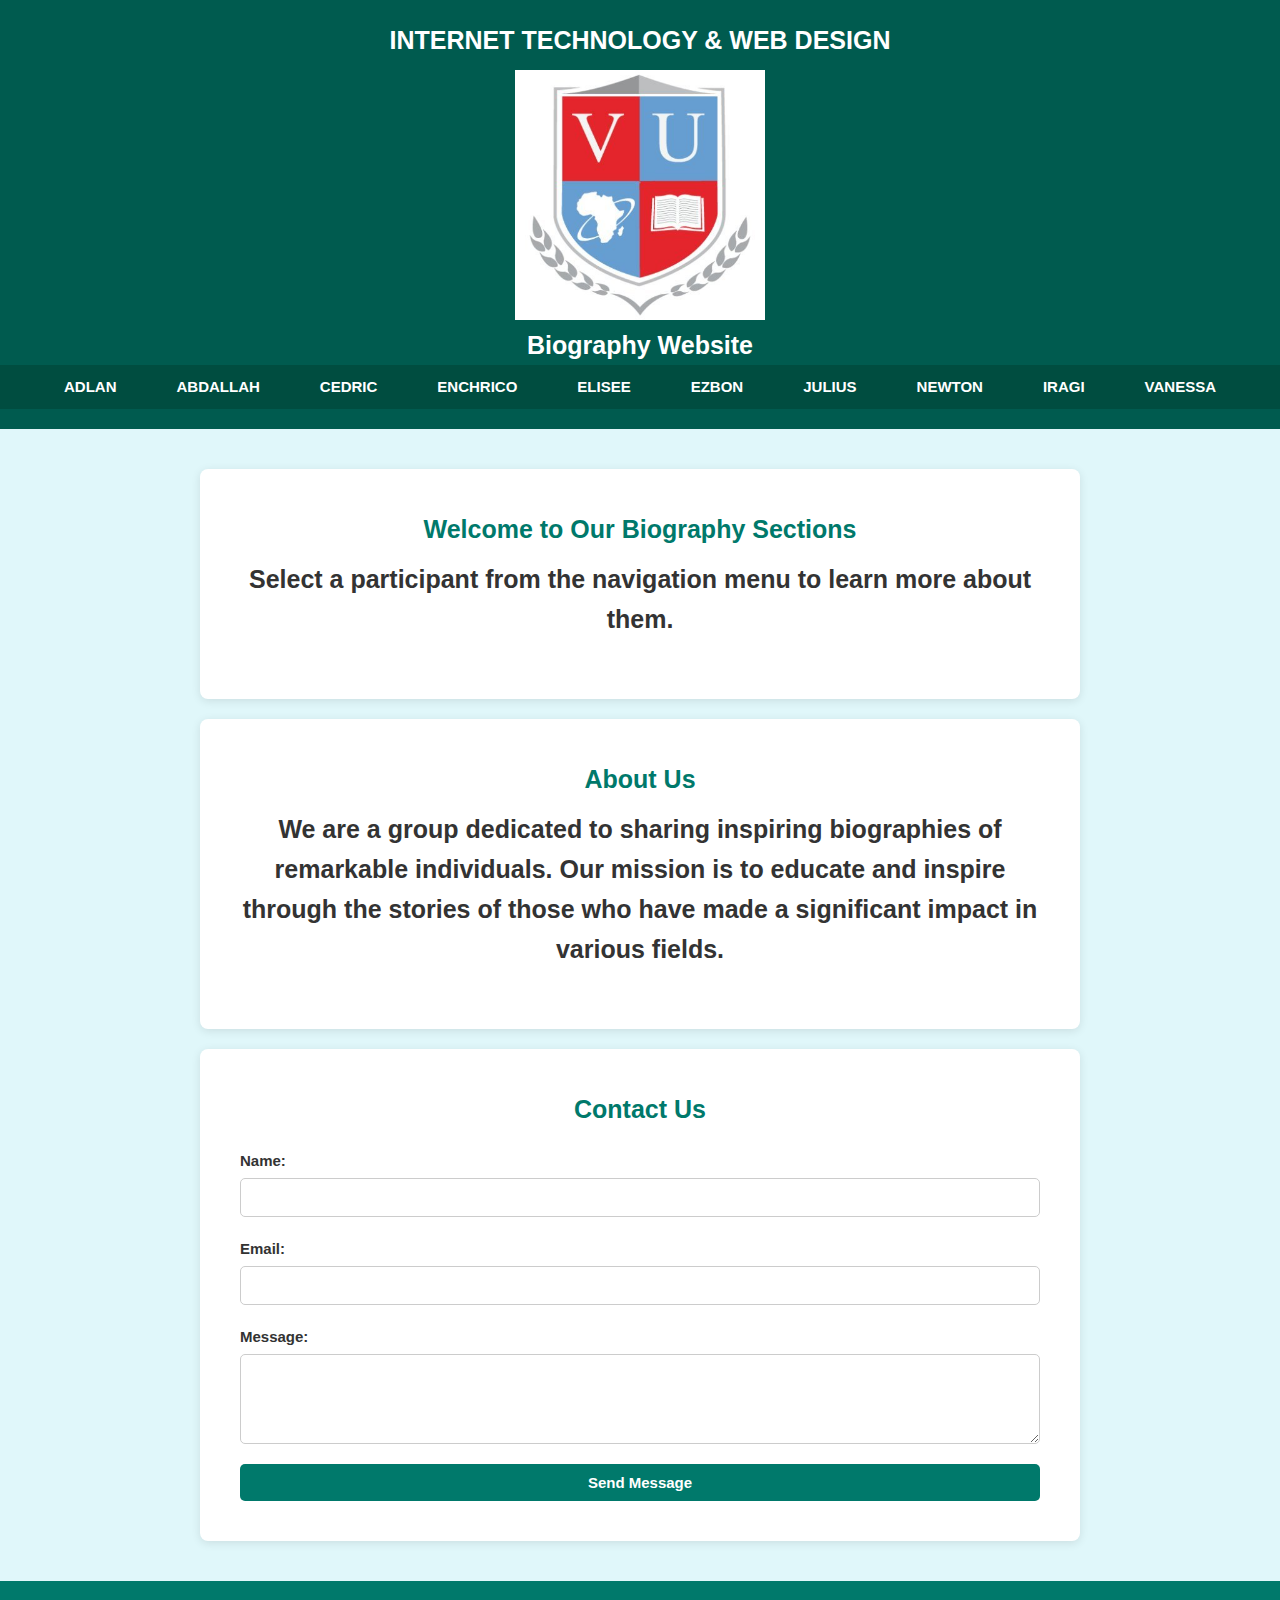
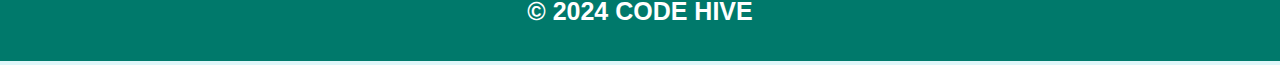
<file: index.html>
<!DOCTYPE html>
<html lang="en">
<head>
    <meta charset="UTF-8">
    <meta name="viewport" content="width=device-width, initial-scale=1.0">
    <title>Group Project</title>
    <link rel="stylesheet" href="styles/style.css">
    <link rel="stylesheet" href="styles/mobile-version.css">
</head>
<body>

    <!--Burger menu start-->
    <nav class="burger-menu js-burger-menu">
        <ul>
            <li><a href="Adlan.html">ADLAN</a></li>
            <li><a href="Abdallah.html">ABDALLAH</a></li>
            <li><a href="Cedric.html">CEDRIC</a></li>
            <li><a href="Enricho.html">ENCHRICO</a></li>
            <li><a href="Elise.html">ELISEE</a></li>
            <li><a href="Ezbon.html">EZBON</a></li>
            <li><a href="julius.html">JULIUS</a></li>
            <li><a href="Newton.html">NEWTON</a></li>
            <li><a href="iragi.html">IRAGI</a></li>
            <li><a href="Vanessa.html">VANESSA</a></li>
        </ul>
    </nav>
    <!--Burger menu stop-->

    
    <header>
        <!-- Start of header section mobile version-->
        <div class="mobile-header-container">
            <div class="left-section">
                <img src="images/VU-logo.jpg" alt="Logo" class="logo">
            </div>

            <div class="middle-section">
                <h3 class="website-name">Biography Website</h3>
            </div>
        
            <div class="burger-container js-burger-container"></div>
        </div>
         <!--End of header section mobile version-->
        



        <div class="header-content">
            <h2 class="site-title">INTERNET TECHNOLOGY & WEB DESIGN</h2>
            <img src="images/VU-logo.jpg" alt="Logo" class="logo">
            <h3 class="website-name">Biography Website</h3>
        </div>
        <nav>
            <ul class="nav-list">
                <li><a href="Adlan.html">ADLAN</a></li>
                <li><a href="Abdallah.html">ABDALLAH</a></li>
                <li><a href="Cedric.html">CEDRIC</a></li>
                <li><a href="Enricho.html">ENCHRICO</a></li>
                <li><a href="Elise.html">ELISEE</a></li>
                <li><a href="Ezbon.html">EZBON</a></li>
                <li><a href="julius.html">JULIUS</a></li>
                <li><a href="Newton.html">NEWTON</a></li>
                <li><a href="iragi.html">IRAGI</a></li>
                <li><a href="Vanessa.html">VANESSA</a></li>
            </ul>
        </nav>
    </header>
    
    <main>
        <section class="welcome-section">
            <div class="container">
                <h2 class="site-title"> Welcome to Our Biography Sections</h2>
                <p class="bio-words">Select a participant from the navigation menu 
                    to learn more about them.</p>
            </div>
        </section>
    
        <section class="about-us-section">
            <div class="container">
                <h2 class="section-title">About Us</h2>
                <p class="bio-words">We are a group dedicated to sharing inspiring biographies of remarkable individuals.
                     Our mission is to educate and inspire through the stories of those who have made a significant impact in various fields.</p>
                </section>

                <section class="contact-us-section">
                    <div class="container">
                        <h2 class="section-title">Contact Us</h2>
                <form action="your_form_processing_script.php" method="post">
                    <label for="name">Name:</label>
                    <input type="text" id="name" name="name" required>
                    
                    <label for="email">Email:</label>
                    <input type="email" id="email" name="email" required>
                    
                    <label for="message">Message:</label>
                    <textarea id="message" name="message" rows="4" required></textarea>
                    
                    <button type="submit">Send Message</button>
                </form>
                    </div>
                </section>
    </main>
    
    <footer>
        <div class="footer-content">
            <p class="bio-words">&copy; 2024 CODE HIVE</p>
        </div>
    </footer>

    <script type="module" src="scripts/burger-button.js"></script>
</body>
</html>
</file>
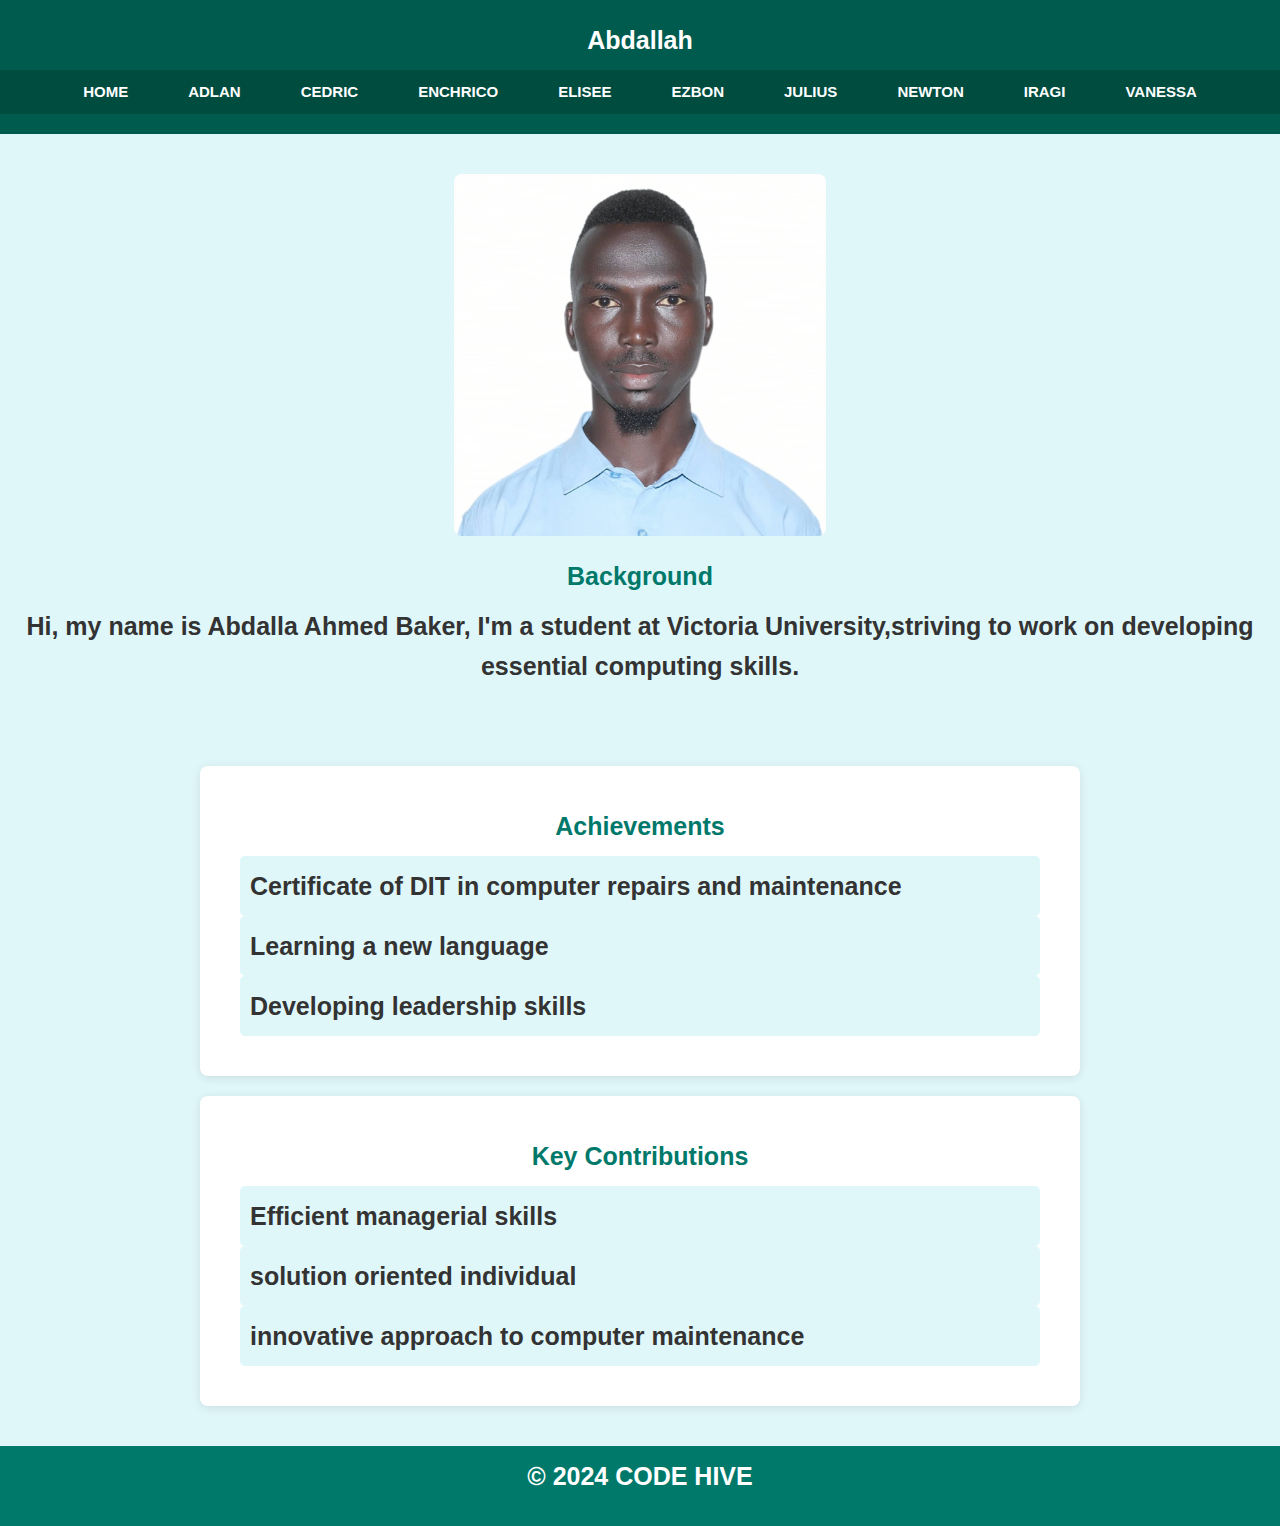
<file: Abdallah.html>
<!DOCTYPE html>
<html lang="en">
<head>
    <meta charset="UTF-8">
    <meta name="viewport" content="width=device-width, initial-scale=1.0">
    <title>Abdallah</title>
    <link rel="stylesheet" href="styles/style.css">
    <link rel="stylesheet" href="styles/mobile-version.css">
</head>
<body>

     <!--Burger menu start-->
     <nav class="burger-menu js-burger-menu">
        <ul>
            <li><a href="index.html">HOME</a></li>
            <li><a href="Adlan.html">ADLAN</a></li>
            <li><a href="Cedric.html">CEDRIC</a></li>
            <li><a href="Enricho.html">ENCHRICO</a></li>
            <li><a href="Elise.html">ELISEE</a></li>
            <li><a href="Ezbon.html">EZBON</a></li>
            <li><a href="julius.html">JULIUS</a></li>
            <li><a href="Newton.html">NEWTON</a></li>
            <li><a href="iragi.html">IRAGI</a></li>
            <li><a href="Vanessa.html">VANESSA</a></li>
        </ul>
    </nav>
    <!--Burger menu stop-->


    <header>
        <!-- Start of header section mobile version-->
        <div class="mobile-header-container">        
            <div class="left-section">
                <img src="images/VU-logo.jpg" alt="Logo" class="logo">
            </div>

            <div class="middle-section">
                <h3 class="website-name">Abdallah</h3>
            </div>
        
            <div class="burger-container js-burger-container"></div>           
        </div>
        <!--End of header section mobile version-->

        <div class="header-content">
            <h2 class="site-title">Abdallah</h2>
        </div>
        <nav>
            <ul class="nav-list">
                <li><a href="index.html">HOME</a></li>
                <li><a href="Adlan.html">ADLAN</a></li>
                <li><a href="Cedric.html">CEDRIC</a></li>
                <li><a href="Enricho.html">ENCHRICO</a></li>
                <li><a href="Elise.html">ELISEE</a></li>
                <li><a href="Ezbon.html">EZBON</a></li>
                <li><a href="julius.html">JULIUS</a></li>
                <li><a href="Newton.html">NEWTON</a></li>
                <li><a href="iragi.html">IRAGI</a></li>
                <li><a href="Vanessa.html">VANESSA</a></li>
            </ul>
        </nav>
        </header>

        <main>
            <section class="profile-section">
                <div class="profile-image">
                    <img src="images/abdallah.jpeg" alt="Abdallah">
                </div>
        
                <div class="profile-info">
                    <h2 class="site-title">Background</h2>
                    <p class="bio-words">Hi, my name is Abdalla Ahmed Baker, 
                        I'm a student at Victoria University,striving to work on developing essential computing skills.
                    </p>
                </div>
            </section>
        </main>

        <main class="main-content">
            <section class="achievements-section">
                <div class="container">
                    <h2 class="site-title">Achievements</h2>
                    <ul class="achievements-list">
                        <li class="achievement-item">Certificate of DIT in computer repairs and maintenance</li>
                        <li class="achievement-item">Learning a new language</li>
                        <li class="achievement-item">Developing leadership skills</li>
                    </ul>
                </div>
            </section>
        
            <section class="key-contributions-section">
                <div class="container">
                    <h2 class="site-title">Key Contributions</h2>
                    <ul class="key-contributions-list">
                        <li class="contribution-item">Efficient managerial skills</li>
                        <li class="contribution-item">solution oriented individual</li>
                        <li class="contribution-item">innovative approach to computer maintenance</li>
                    </ul>
                </div>
            </section>
        </main>

    <footer>
        <div class="footer-content">
            <p class ="bio-words">&copy; 2024 CODE HIVE</p>
        </div>
    </footer>
    <script type="module" src="scripts/burger-button.js"></script>
</body>
</html>
</file>
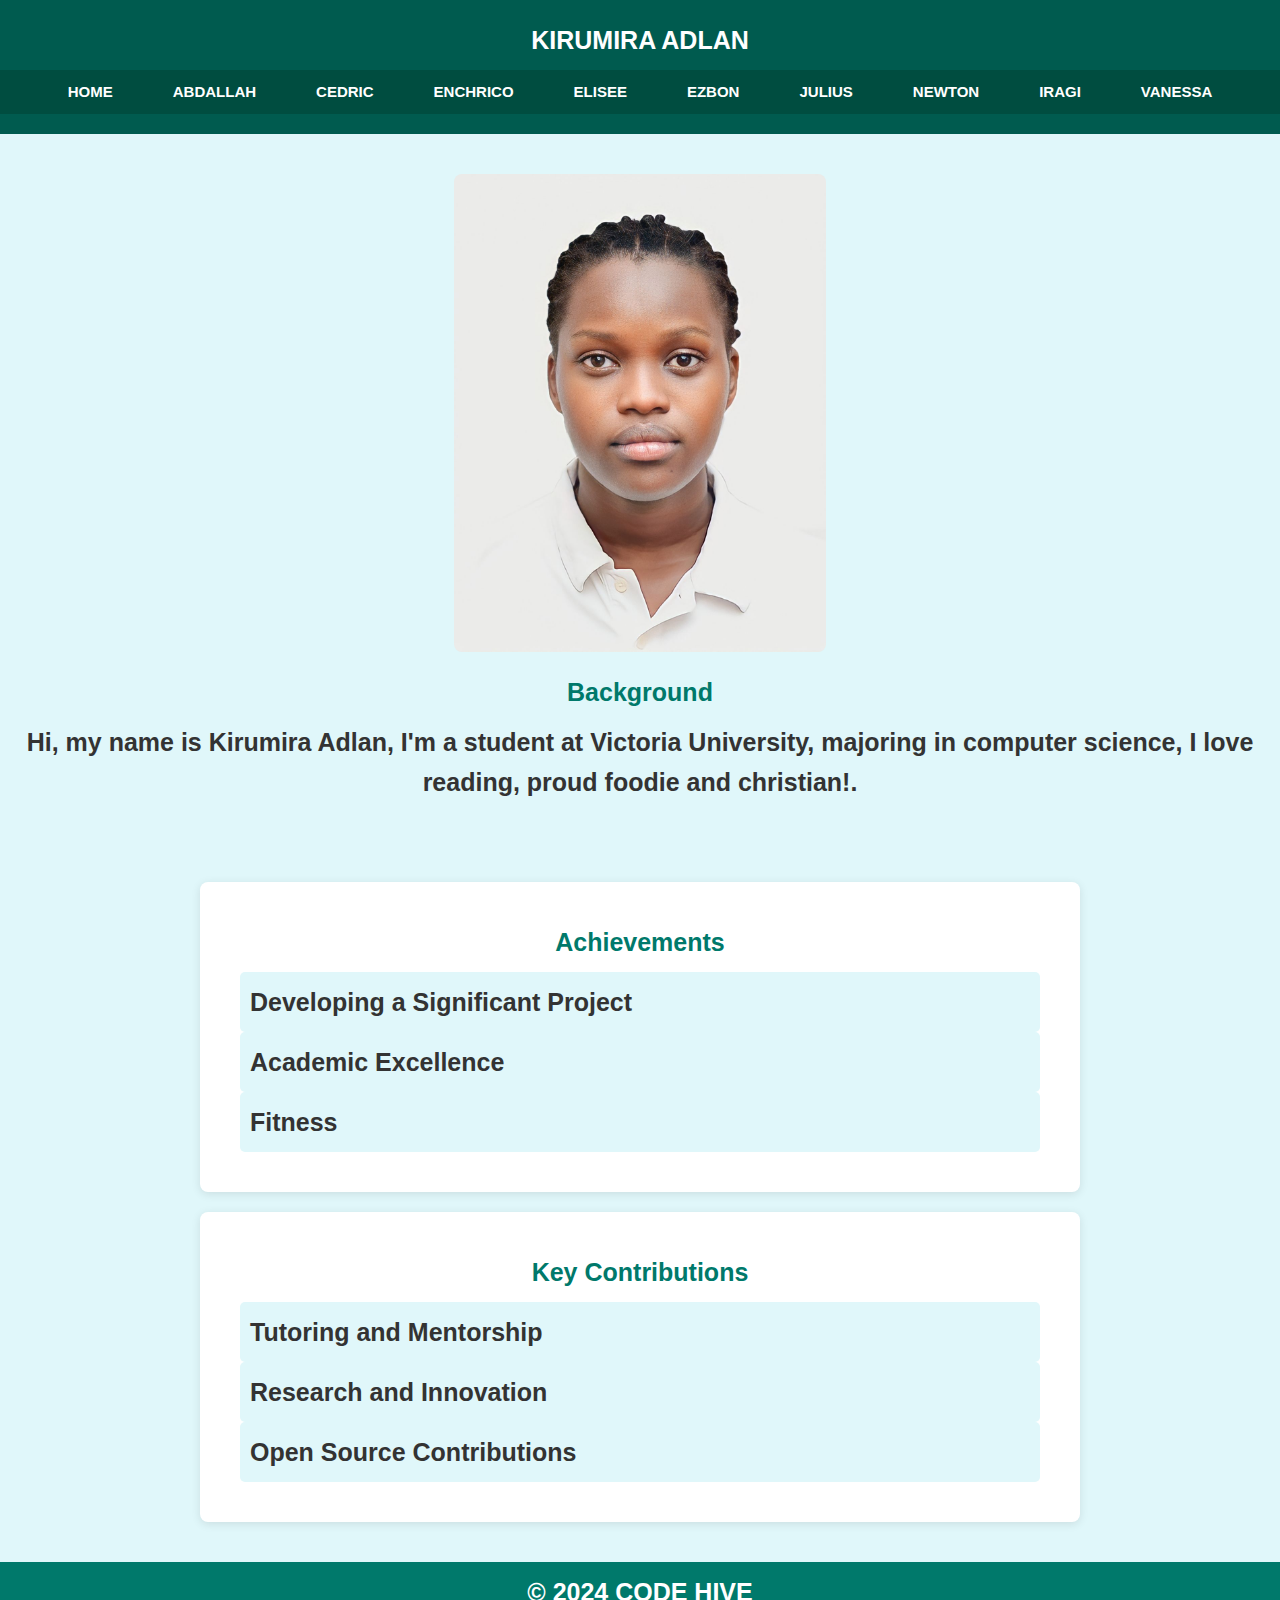
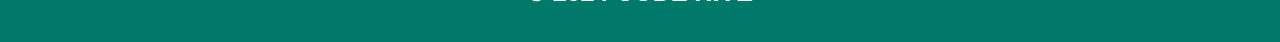
<file: Adlan.html>
<!DOCTYPE html>
<html lang="en">
<head>
    <meta charset="UTF-8">
    <meta name="viewport" content="width=device-width, initial-scale=1.0">
    <title>Adlan</title>
    <link rel="stylesheet" href="styles/style.css">
    <link rel="stylesheet" href="styles/mobile-version.css">
</head>
<body>

    <!--Burger menu start-->
    <nav class="burger-menu js-burger-menu">
        <ul>
            <li><a href="index.html">HOME</a></li>
                <li><a href="Abdallah.html">ABDALLAH</a></li>
                <li><a href="Cedric.html">CEDRIC</a></li>
                <li><a href="Enricho.html">ENCHRICO</a></li>
                <li><a href="Elise.html">ELISEE</a></li>
                <li><a href="Ezbon.html">EZBON</a></li>
                <li><a href="julius.html">JULIUS</a></li>
                <li><a href="Newton.html">NEWTON</a></li>
                <li><a href="iragi.html">IRAGI</a></li>
                <li><a href="Vanessa.html">VANESSA</a></li>
        </ul>
    </nav>
    <!--Burger menu stop-->


    <header>

         <!-- Start of header section mobile version-->
         <div class="mobile-header-container">
            <div class="left-section">
                <img src="images/VU-logo.jpg" alt="Logo" class="logo">
            </div>

            <div class="middle-section">
                <h3 class="website-name">KIRUMIRA ADLAN</h3>
            </div>
        
            <div class="burger-container js-burger-container"></div>
        </div>
         <!--End of header section mobile version-->
        

            <div class="header-content">
                <h2 class="site-title">KIRUMIRA ADLAN</h2>
            </div>
        <nav>
            <ul class="nav-list">
                <li><a href="index.html">HOME</a></li>
                <li><a href="Abdallah.html">ABDALLAH</a></li>
                <li><a href="Cedric.html">CEDRIC</a></li>
                <li><a href="Enricho.html">ENCHRICO</a></li>
                <li><a href="Elise.html">ELISEE</a></li>
                <li><a href="Ezbon.html">EZBON</a></li>
                <li><a href="julius.html">JULIUS</a></li>
                <li><a href="Newton.html">NEWTON</a></li>
                <li><a href="iragi.html">IRAGI</a></li>
                <li><a href="Vanessa.html">VANESSA</a></li>
            </ul>
        </nav>
        </header>

        <main>
            <section class="profile-section">
                <div class="profile-image">
                    <img src="images/me.jpg" alt="Adlan">
                </div>
        
                <div class="profile-info">
                    <h2 class="site-title">Background</h2>
                    <p class="bio-words">Hi, my name is Kirumira Adlan, 
                        I'm a student at Victoria University, majoring in computer science,
                        I love reading, proud foodie and christian!.</p>
                </div>
            </section>
        </main>

        <main class="main-content">
            <section class="achievements-section">
                <div class="container">
                    <h2 class="site-title">Achievements</h2>
                    <ul class="achievements-list">
                        <li class="achievement-item">Developing a Significant Project</li>
                        <li class="achievement-item">Academic Excellence</li>
                        <li class="achievement-item">Fitness</li>
                    </ul>
                </div>
            </section>
        
            <section class="key-contributions-section">
                <div class="container">
                    <h2 class="site-title">Key Contributions</h2>
                    <ul class="key-contributions-list">
                        <li class="contribution-item">Tutoring and Mentorship</li>
                        <li class="contribution-item">Research and Innovation</li>
                        <li class="contribution-item">Open Source Contributions</li>
                    </ul>
                </div>
            </section>
        </main>

    <footer>
        <div class="footer-content">
            <p class ="bio-words">&copy; 2024 CODE HIVE</p>
        </div>
    </footer>
    <script type="module" src="scripts/burger-button.js"></script>
</body>
</html>
</file>
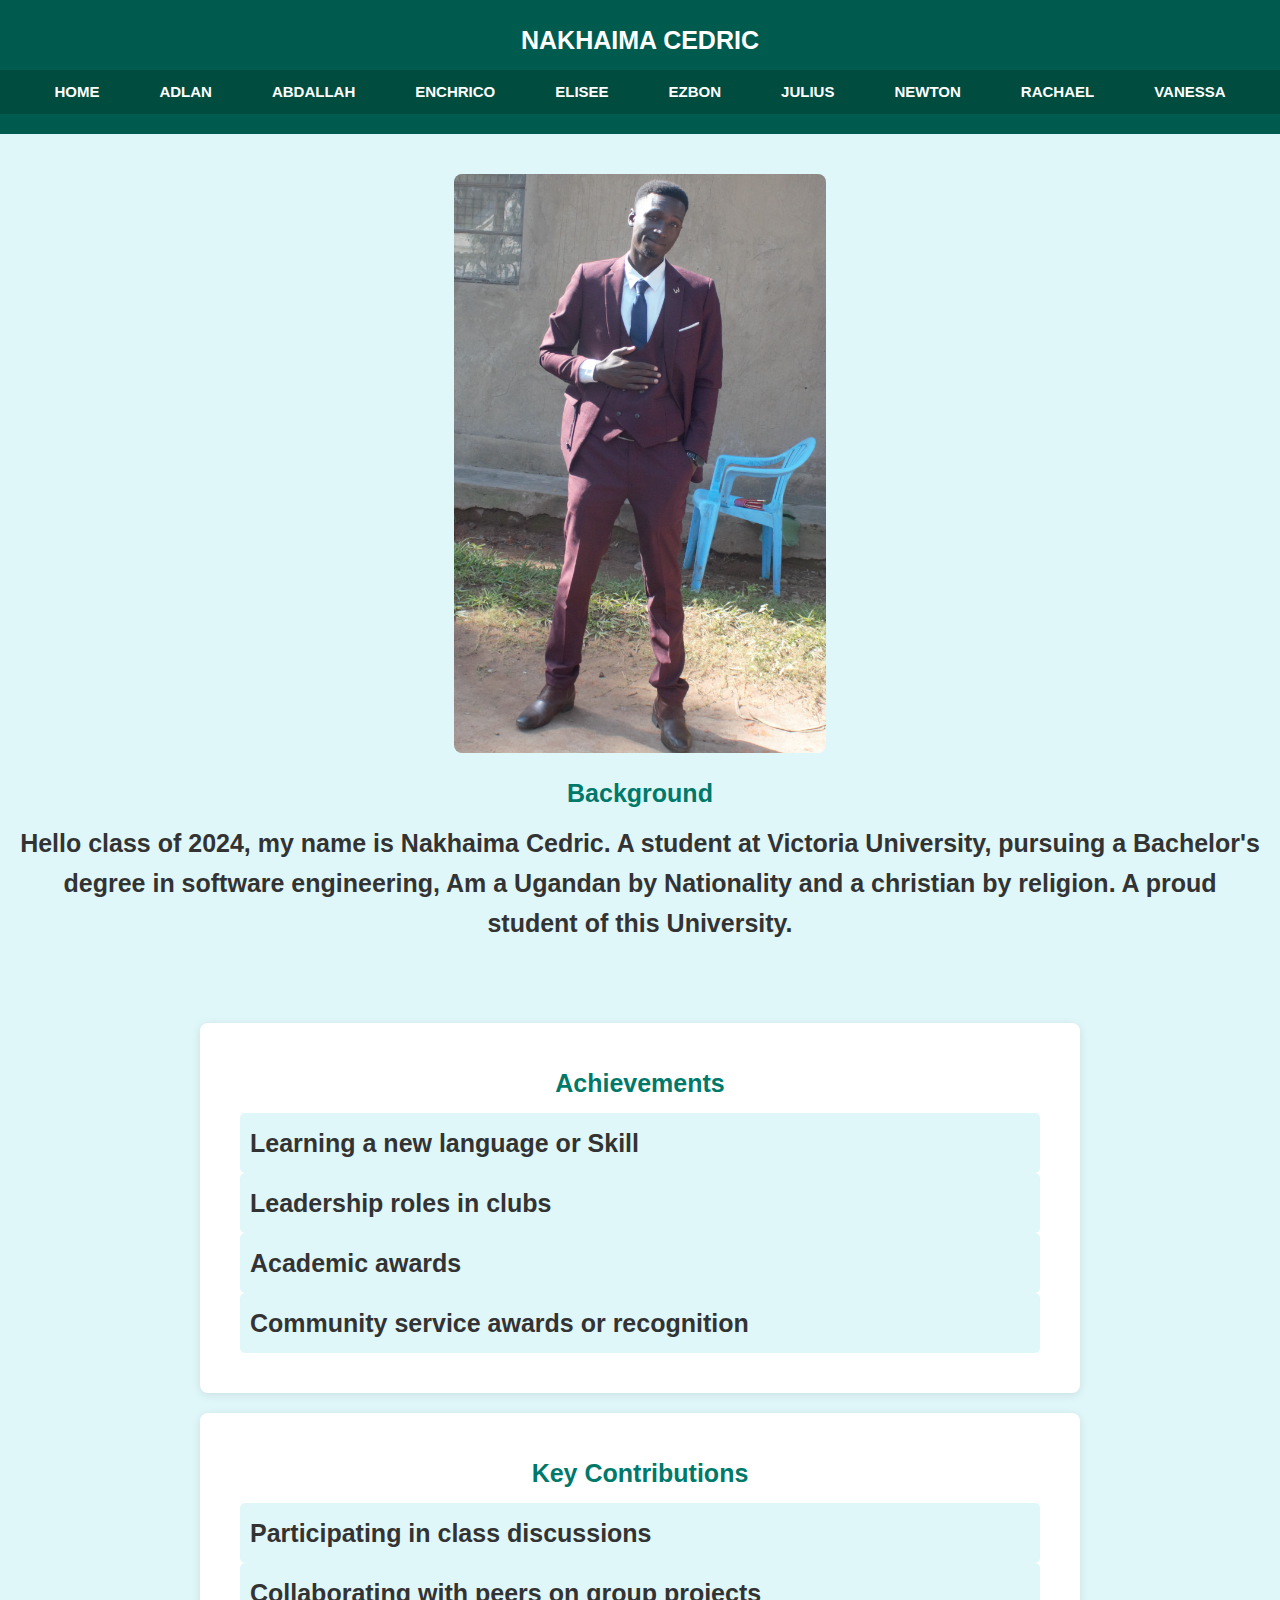
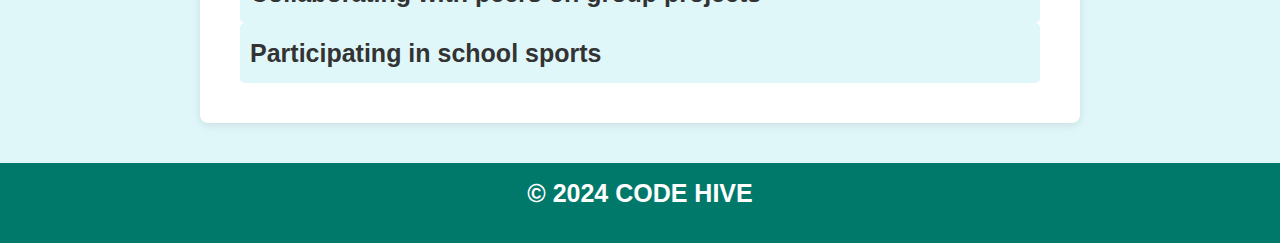
<file: Cedric.html>
<!DOCTYPE html>
<html lang="en">
<head>
    <meta charset="UTF-8">
    <meta name="viewport" content="width=device-width, initial-scale=1.0">
    <title>Cedric</title>
    <link rel="stylesheet" href="styles/style.css">
    <link rel="stylesheet" href="styles/mobile-version.css">
</head>
<body>

     <!--Burger menu start-->
     <nav class="burger-menu js-burger-menu">
        <ul>
            <li><a href="index.html">HOME</a></li>
            <li><a href="Adlan.html">ADLAN</a></li>
            <li><a href="Abdallah.html">ABDALLAH</a></li>
            <li><a href="Enricho.html">ENCHRICO</a></li>
            <li><a href="Elise.html">ELISEE</a></li>
            <li><a href="Ezbon.html">EZBON</a></li>
            <li><a href="julius.html">JULIUS</a></li>
            <li><a href="Newton.html">NEWTON</a></li>
            <li><a href="Rachael.html">RACHAEL</a></li>
            <li><a href="Vanessa.html">VANESSA</a></li>
        </ul>
    </nav>
    <!--Burger menu stop-->


    <header>

         <!-- Start of header section mobile version-->
         <div class="mobile-header-container">
            <div class="left-section">
                <img src="images/VU-logo.jpg" alt="Logo" class="logo">
            </div>

            <div class="middle-section">
                <h3 class="website-name">NAKHAIMA CEDRIC</h3>
            </div>
        
            <div class="burger-container js-burger-container"></div>
        </div>
         <!--End of header section mobile version-->

        <div class="header-content">
            <h2 class="site-title">NAKHAIMA CEDRIC</h2>
        </div>
    <nav>
        <ul class="nav-list">
            <li><a href="index.html">HOME</a></li>
            <li><a href="Adlan.html">ADLAN</a></li>
            <li><a href="Abdallah.html">ABDALLAH</a></li>
            <li><a href="Enricho.html">ENCHRICO</a></li>
            <li><a href="Elise.html">ELISEE</a></li>
            <li><a href="Ezbon.html">EZBON</a></li>
            <li><a href="julius.html">JULIUS</a></li>
            <li><a href="Newton.html">NEWTON</a></li>
            <li><a href="Rachael.html">RACHAEL</a></li>
            <li><a href="Vanessa.html">VANESSA</a></li>
        </ul>
    </nav>
    </header>

    <main>
        <section class="profile-section">
            <div class="profile-image">
                <img src="images/cedric.jpg" alt="Cedric">
            </div>
    
            <div class="profile-info">
                <h2 class="site-title">Background</h2>
                <p class="bio-words">Hello class of 2024, my name is Nakhaima Cedric.
                    A student at Victoria University, pursuing a Bachelor's degree in software engineering, Am a Ugandan by Nationality and a christian by religion.
                    A proud student of this University.</p>
            </div>
        </section>
    </main>

    <main class="main-content">
        <section class="achievements-section">
            <div class="container">
                <h2 class="site-title">Achievements</h2>
                <ul class="achievements-list">
                    <li class="achievement-item">Learning a new language or Skill</li>
                    <li class="achievement-item">Leadership roles in clubs</li>
                    <li class="achievement-item">Academic awards</li>
                    <li class="achievement-item">Community service awards or recognition</li>
                </ul>
            </div>
        </section>
    
        <section class="key-contributions-section">
            <div class="container">
                <h2 class="site-title">Key Contributions</h2>
                <ul class="key-contributions-list">
                    <li class="contribution-item">Participating in class discussions</li>
                    <li class="contribution-item">Collaborating with peers on group projects</li>
                    <li class="contribution-item">Participating in school sports</li>
                </ul>
            </div>
        </section>
    </main>

<footer>
    <div class="footer-content">
        <p class ="bio-words">&copy; 2024 CODE HIVE</p>
    </div>
</footer>
<script type="module" src="scripts/burger-button.js"></script>
</body>
</html>
</file>
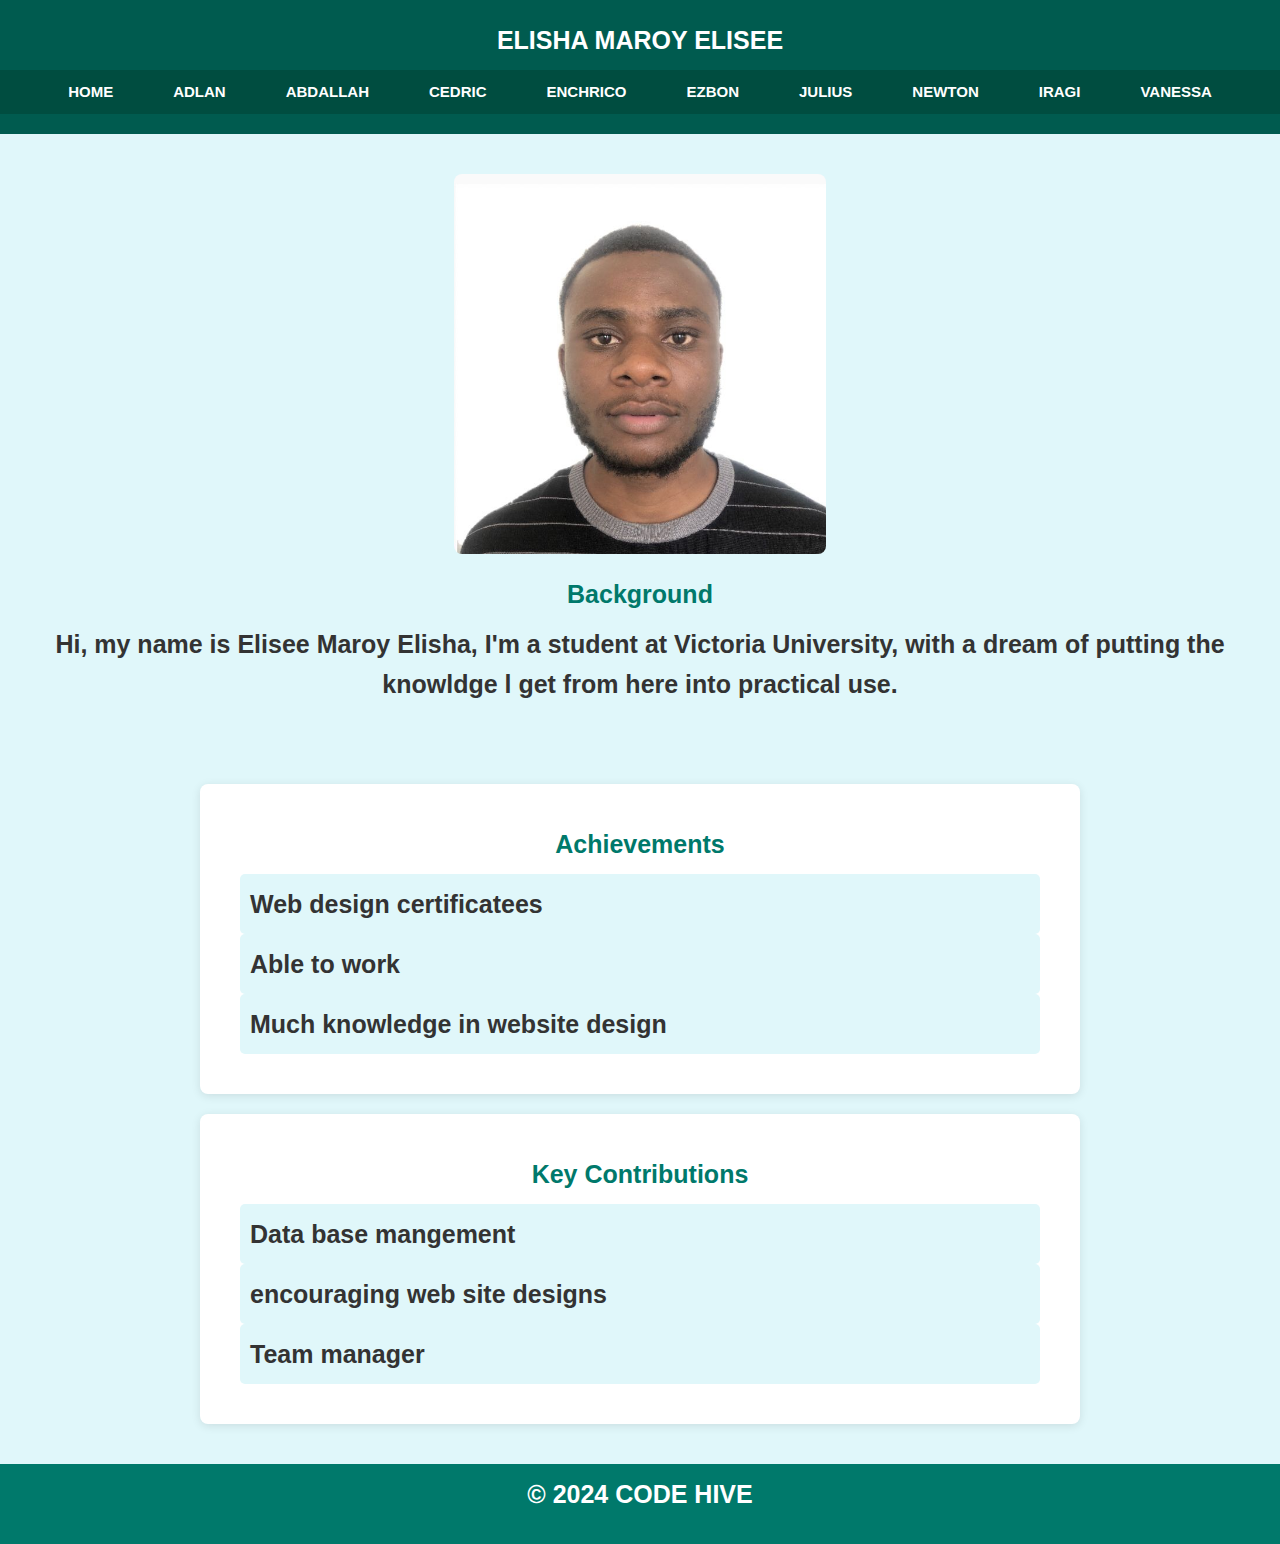
<file: Elise.html>
<!DOCTYPE html>
<html lang="en">
<head>
    <meta charset="UTF-8">
    <meta name="viewport" content="width=device-width, initial-scale=1.0">
    <title>Elise</title>
    <link rel="stylesheet" href="styles/style.css">
    <link rel="stylesheet" href="styles/mobile-version.css">
</head>
<body>

    <!--Burger menu start-->
    <nav class="burger-menu js-burger-menu">
        <ul>
            <li><a href="index.html">HOME</a></li>
            <li><a href="Adlan.html">ADLAN</a></li>
            <li><a href="Abdallah.html">ABDALLAH</a></li>
            <li><a href="Cedric.html">CEDRIC</a></li>
            <li><a href="Enricho.html">ENCHRICO</a></li>
            <li><a href="Ezbon.html">EZBON</a></li>
            <li><a href="julius.html">JULIUS</a></li>
            <li><a href="Newton.html">NEWTON</a></li>
            <li><a href="iragi.html">IRAGI</a></li>
            <li><a href="Vanessa.html">VANESSA</a></li>
        </ul>
    </nav>
    <!--Burger menu stop-->

    <header>
         <!-- Start of header section mobile version-->
         <div class="mobile-header-container">
            <div class="left-section">
                <img src="images/VU-logo.jpg" alt="Logo" class="logo">
            </div>

            <div class="middle-section">
                <h3 class="website-name">ELISHA MAROY ELISEE</h3>
            </div>
        
            <div class="burger-container js-burger-container"></div>
        </div>
         <!--End of header section mobile version-->

        <div class="header-content">
            <h2 class="site-title">ELISHA MAROY ELISEE</h2>
        </div>
    <nav>
        <ul class="nav-list">
            <li><a href="index.html">HOME</a></li>
            <li><a href="Adlan.html">ADLAN</a></li>
            <li><a href="Abdallah.html">ABDALLAH</a></li>
            <li><a href="Cedric.html">CEDRIC</a></li>
            <li><a href="Enricho.html">ENCHRICO</a></li>
            <li><a href="Ezbon.html">EZBON</a></li>
            <li><a href="julius.html">JULIUS</a></li>
            <li><a href="Newton.html">NEWTON</a></li>
            <li><a href="iragi.html">IRAGI</a></li>
            <li><a href="Vanessa.html">VANESSA</a></li>
        </ul>
    </nav>
    </header>

    <main>
        <section class="profile-section">
            <div class="profile-image">
                <img src="images/elisee.jpg" alt="Elisee">
            </div>
    
            <div class="profile-info">
                <h2 class="site-title">Background</h2>
                <p class="bio-words">Hi, my name is Elisee Maroy Elisha, 
                    I'm a student at Victoria University, with a dream of putting the knowldge l get from here into practical use.</p>
            </div>
        </section>
    </main>

    <main class="main-content">
        <section class="achievements-section">
            <div class="container">
                <h2 class="site-title">Achievements</h2>
                <ul class="achievements-list">
                    <li class="achievement-item">Web design certificatees</li>
                    <li class="achievement-item">Able to work</li>
                    <li class="achievement-item">Much knowledge in website design</li>
                </ul>
            </div>
        </section>
    
        <section class="key-contributions-section">
            <div class="container">
                <h2 class="site-title">Key Contributions</h2>
                <ul class="key-contributions-list">
                    <li class="contribution-item">Data base mangement</li>
                    <li class="contribution-item">encouraging web site designs</li>
                    <li class="contribution-item">Team manager</li>
                </ul>
            </div>
        </section>
    </main>

<footer>
    <div class="footer-content">
        <p class ="bio-words">&copy; 2024 CODE HIVE</p>
    </div>
</footer>
<script type="module" src="scripts/burger-button.js"></script>
</body>
</html>
</file>
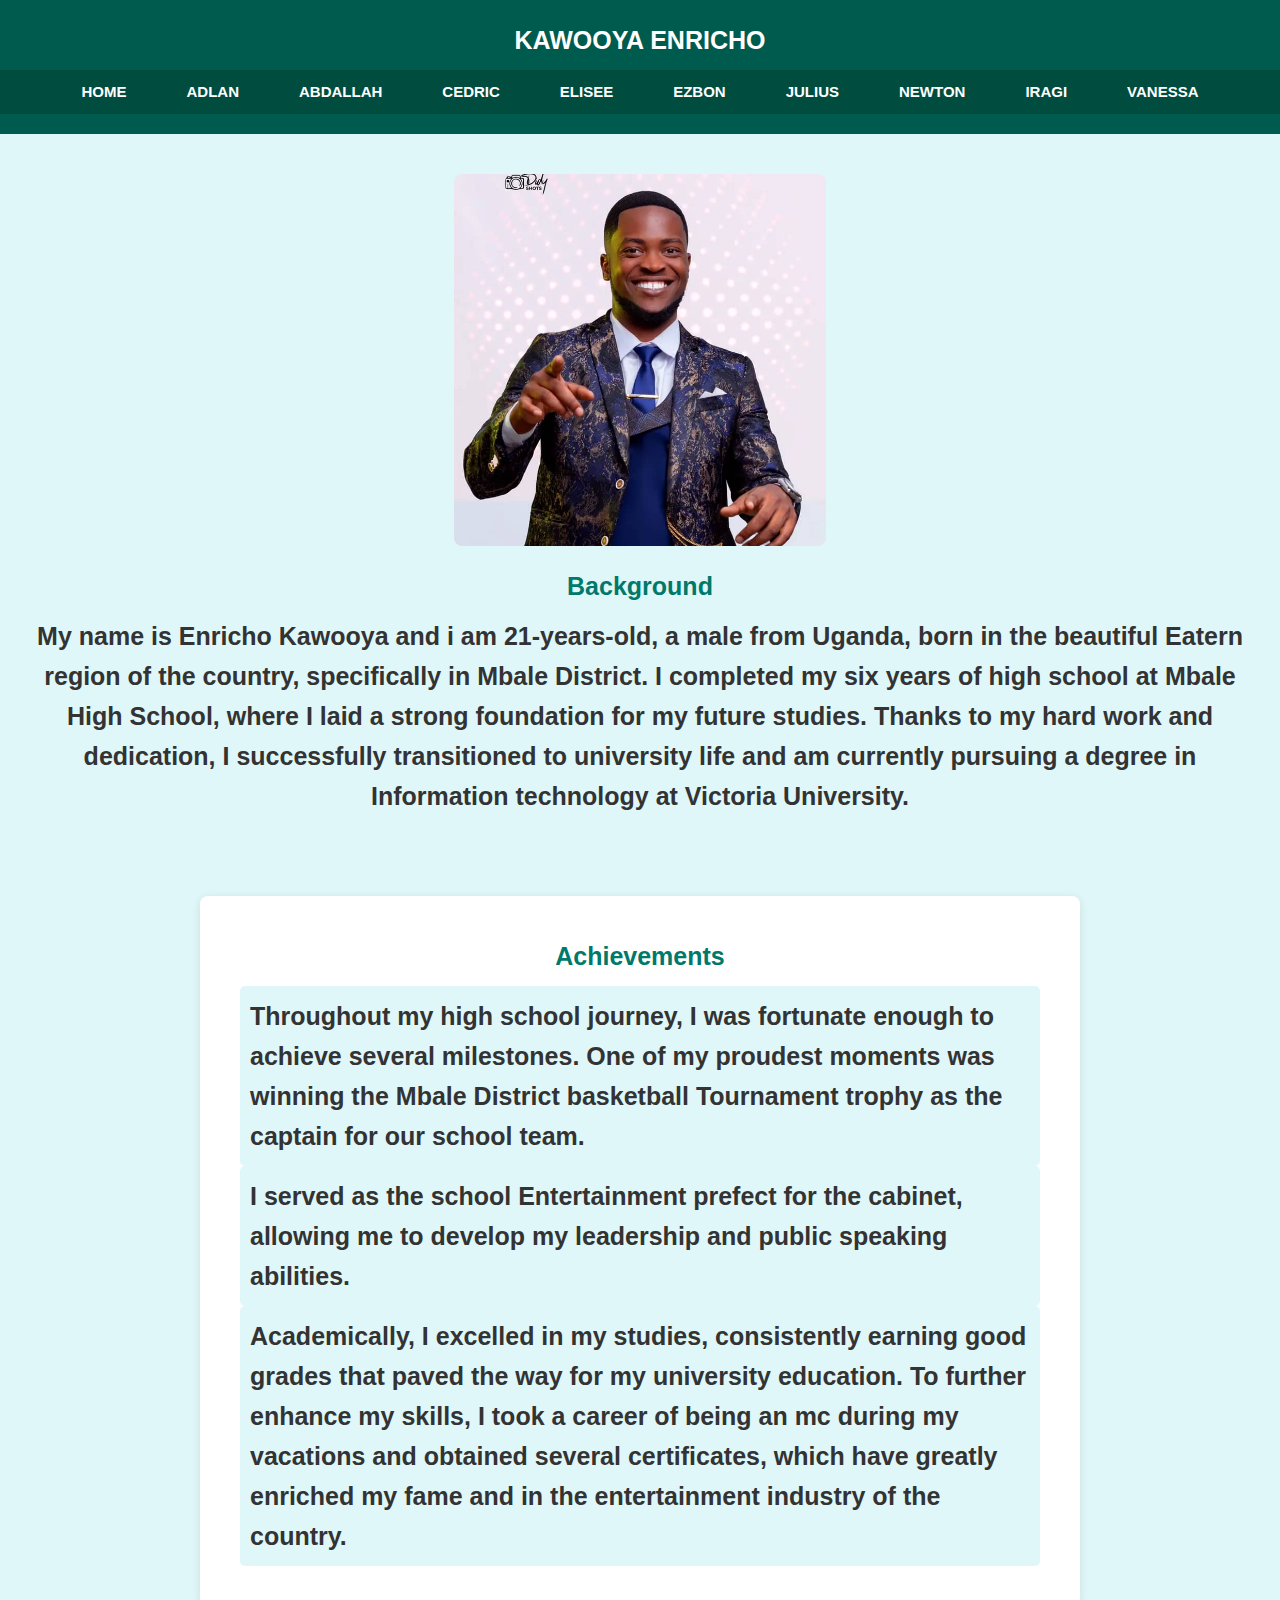
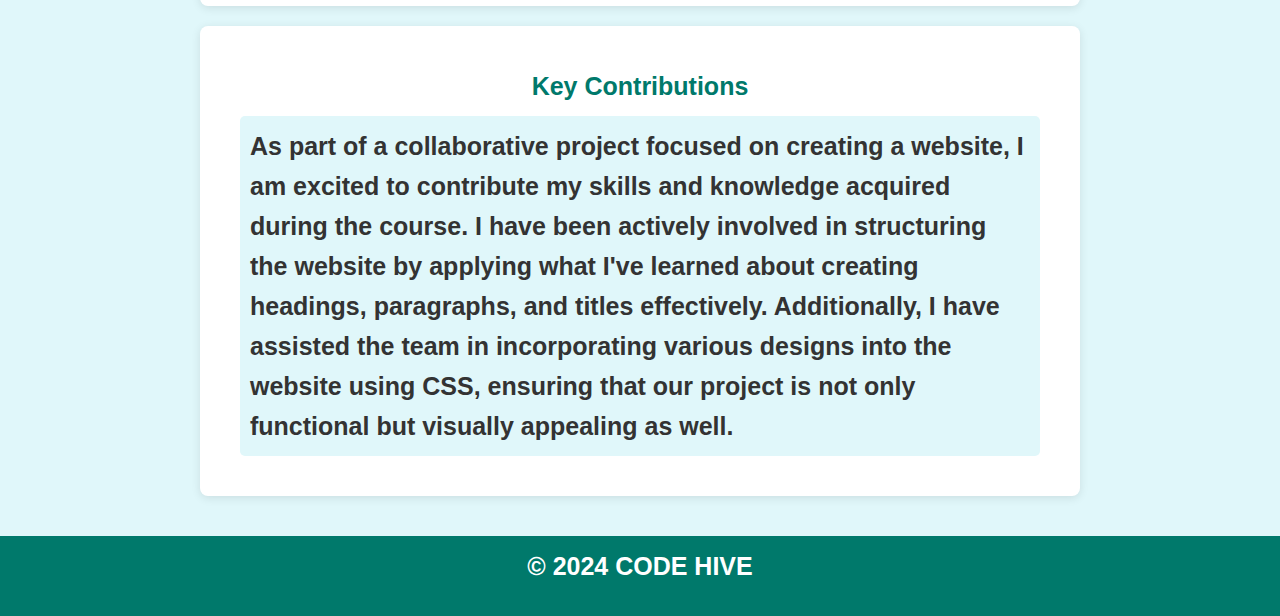
<file: Enricho.html>
<!DOCTYPE html>
<html lang="en">
<head>
    <meta charset="UTF-8">
    <meta name="viewport" content="width=device-width, initial-scale=1.0">
    <title>Enricho</title>
    <link rel="stylesheet" href="styles/style.css">
    <link rel="stylesheet" href="styles/mobile-version.css">
</head>
<body>

    <!--Burger menu start-->
    <nav class="burger-menu js-burger-menu">
        <ul>
            <li><a href="index.html">HOME</a></li>
            <li><a href="Adlan.html">ADLAN</a></li>
            <li><a href="Abdallah.html">ABDALLAH</a></li>
            <li><a href="Cedric.html">CEDRIC</a></li>
            <li><a href="Elise.html">ELISEE</a></li>
            <li><a href="Ezbon.html">EZBON</a></li>
            <li><a href="julius.html">JULIUS</a></li>
            <li><a href="Newton.html">NEWTON</a></li>
            <li><a href="iragi.html">IRAGI</a></li>
            <li><a href="Vanessa.html">VANESSA</a></li>
        </ul>
    </nav>
    <!--Burger menu stop-->

    <header>
         <!-- Start of header section mobile version-->
         <div class="mobile-header-container">
            <div class="left-section">
                <img src="images/VU-logo.jpg" alt="Logo" class="logo">
            </div>

            <div class="middle-section">
                <h3 class="website-name">KAWOOYA ENRICHO</h3>
            </div>
        
            <div class="burger-container js-burger-container"></div>
        </div>
         <!--End of header section mobile version-->
        <div class="header-content">
            <h2 class="site-title">KAWOOYA ENRICHO</h2>
        </div>
    <nav>
        <ul class="nav-list">
            <li><a href="index.html">HOME</a></li>
            <li><a href="Adlan.html">ADLAN</a></li>
            <li><a href="Abdallah.html">ABDALLAH</a></li>
            <li><a href="Cedric.html">CEDRIC</a></li>
            <li><a href="Elise.html">ELISEE</a></li>
            <li><a href="Ezbon.html">EZBON</a></li>
            <li><a href="julius.html">JULIUS</a></li>
            <li><a href="Newton.html">NEWTON</a></li>
            <li><a href="iragi.html">IRAGI</a></li>
            <li><a href="Vanessa.html">VANESSA</a></li>
        </ul>
    </nav>
    </header>    

    <main>
        <section class="profile-section">
            <div class="profile-image">
                <img src="images/enricho.jpeg" alt="Enricho">
            </div>
    
            <div class="profile-info">
                <h2 class="site-title">Background</h2>
                <p class="bio-words">My name is Enricho Kawooya and i am 21-years-old, a male from Uganda, born in the beautiful Eatern region of the country,
                     specifically in Mbale District. I completed my six years of high school at Mbale High School, where I laid a strong foundation for my future studies. 
                     Thanks to my hard work and dedication, I successfully transitioned to university life and am currently pursuing a degree in Information technology 
                     at Victoria University.
                </p>
            </div>
        </section>
    </main>

    <main class="main-content">
        <section class="achievements-section">
            <div class="container">
                <h2 class="site-title">Achievements</h2>
                <ul class="achievements-list">
                    <li class="achievement-item">Throughout my high school journey, I was fortunate enough to achieve several milestones. One of my proudest moments was winning the Mbale District basketball Tournament trophy as the captain for our school team.</li>
                    <li class="achievement-item"> I served as the school Entertainment prefect for the cabinet, allowing me to develop my leadership and public speaking abilities.</li>
                    <li class="achievement-item">Academically, I excelled in my studies, consistently earning good grades that paved the way for my university education. To further enhance my skills, I took a career of being an mc during my vacations and obtained several certificates, which have greatly enriched my fame and in the entertainment industry of the country.
                    </li>
                </ul>
            </div>
        </section>
    
        <section class="key-contributions-section">
            <div class="container">
                <h2 class="site-title">Key Contributions</h2>
                <ul class="key-contributions-list">
                    
                    <li class="contribution-item">As part of a collaborative project focused on creating a website, I am excited to contribute my skills and knowledge acquired during the course.
                         I have been actively involved in structuring the website by applying what I've learned about creating headings, paragraphs, and titles effectively. Additionally, I have assisted the team in incorporating various designs 
                         into the website using CSS, ensuring that our project is not only functional but visually appealing as well.</li>
                    
                </ul>
            </div>
        </section>
    </main>

<footer>
    <div class="footer-content">
        <p class ="bio-words">&copy; 2024 CODE HIVE</p>
    </div>
</footer>
<script type="module" src="scripts/burger-button.js"></script>
</body>
</html>
</file>
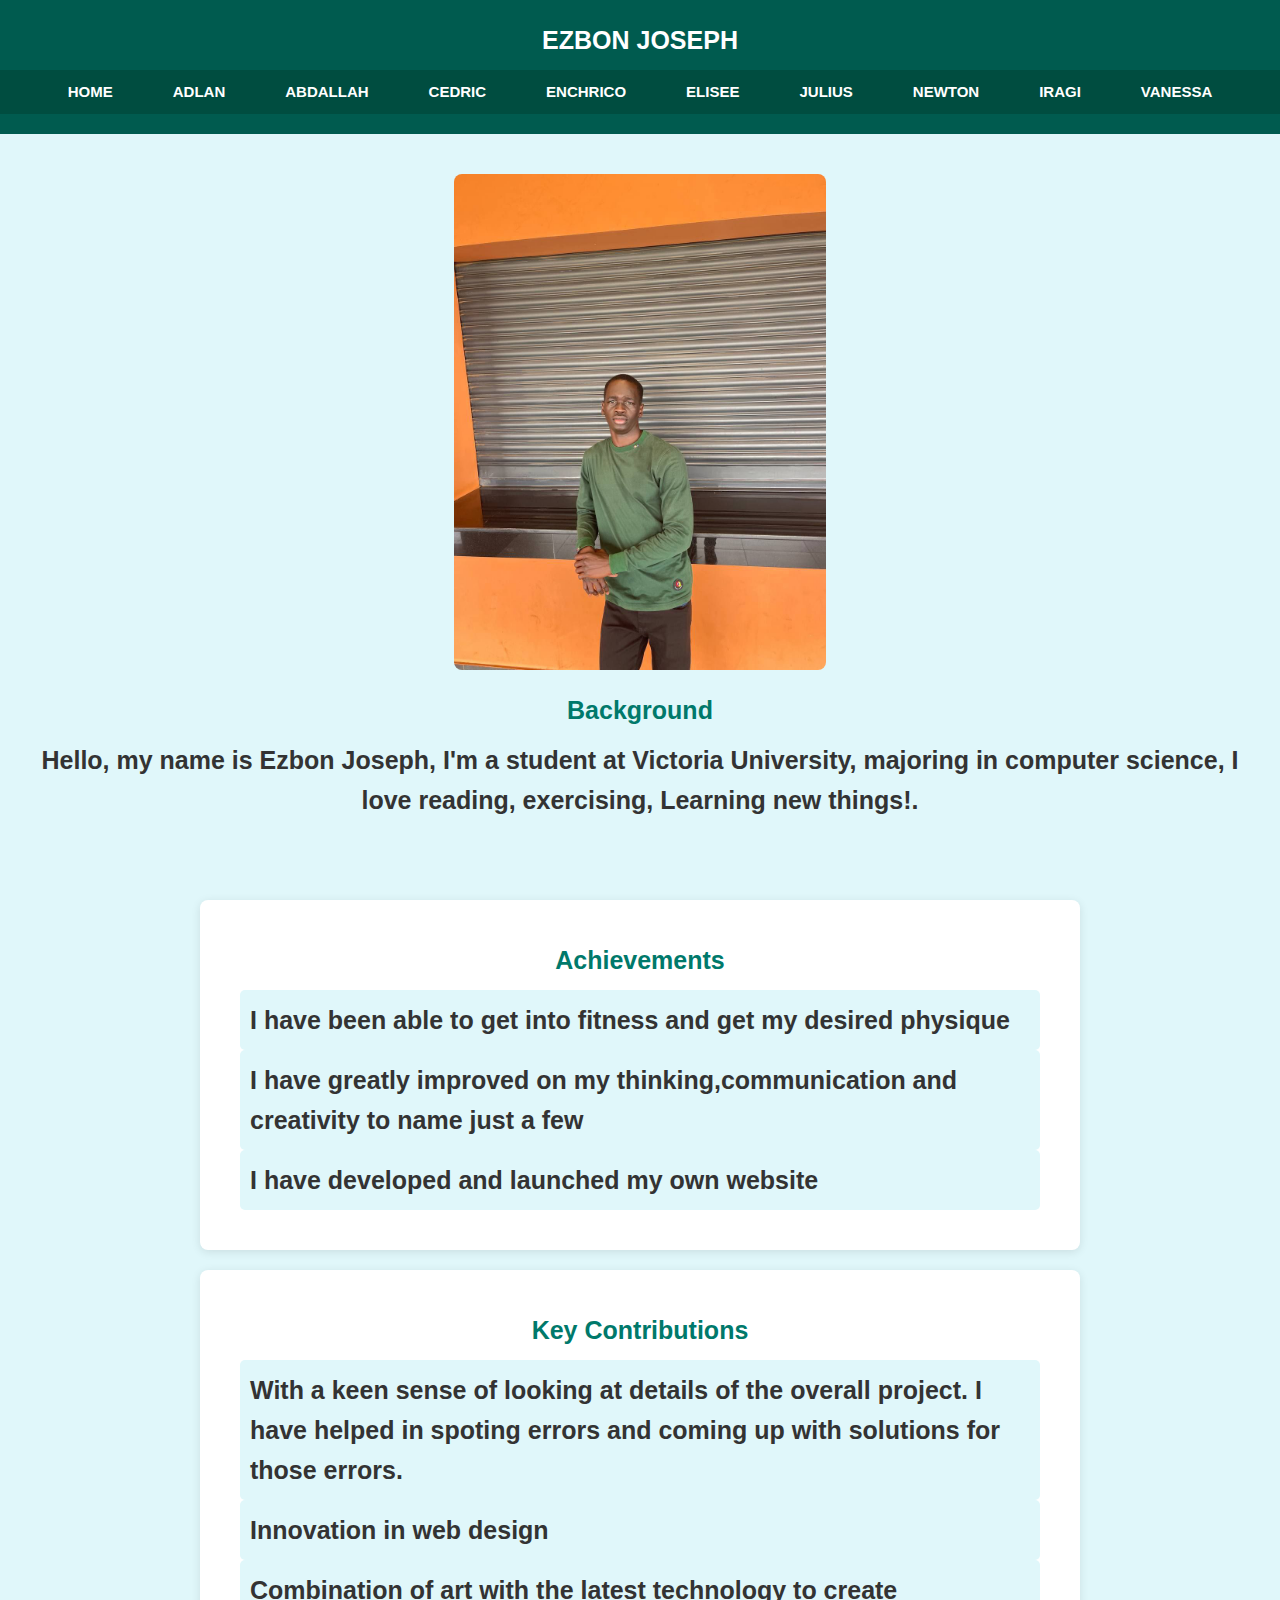
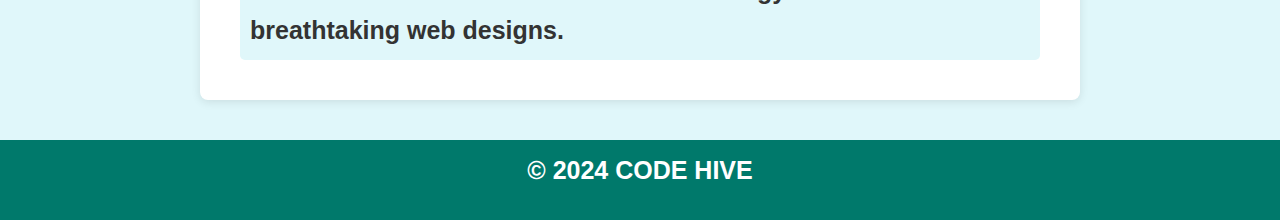
<file: Ezbon.html>
<!DOCTYPE html>
<html lang="en">
<head>
    <meta charset="UTF-8">
    <meta name="viewport" content="width=device-width, initial-scale=1.0">
    <title>Ezbon</title>
    <link rel="stylesheet" href="styles/style.css">
    <link rel="stylesheet" href="styles/mobile-version.css">
</head>
<body>

     <!--Burger menu start-->
     <nav class="burger-menu js-burger-menu">
        <ul>
            <li><a href="index.html">HOME</a></li>
            <li><a href="Adlan.html">ADLAN</a></li>
            <li><a href="Abdallah.html">ABDALLAH</a></li>
            <li><a href="Cedric.html">CEDRIC</a></li>
            <li><a href="Enricho.html">ENCHRICO</a></li>
            <li><a href="Elise.html">ELISEE</a></li>
            <li><a href="julius.html">JULIUS</a></li>
            <li><a href="Newton.html">NEWTON</a></li>
            <li><a href="iragi.html">IRAGI</a></li>
            <li><a href="Vanessa.html">VANESSA</a></li>
        </ul>
    </nav>
    <!--Burger menu stop-->

    <header>
        <!-- Start of header section mobile version-->
        <div class="mobile-header-container">            
            <div class="left-section">
                <img src="images/VU-logo.jpg" alt="Logo" class="logo">
            </div>

            <div class="middle-section">
                <h3 class="website-name">EZBON JOSEPH</h3>
            </div>
        
            <div class="burger-container js-burger-container"></div>           
        </div>
         <!--End of header section mobile version-->

        <div class="header-content">
            <h2 class="site-title">EZBON JOSEPH</h2>
        </div>
    <nav>
        <ul class="nav-list">
            <li><a href="index.html">HOME</a></li>
            <li><a href="Adlan.html">ADLAN</a></li>
            <li><a href="Abdallah.html">ABDALLAH</a></li>
            <li><a href="Cedric.html">CEDRIC</a></li>
            <li><a href="Enricho.html">ENCHRICO</a></li>
            <li><a href="Elise.html">ELISEE</a></li>
            <li><a href="julius.html">JULIUS</a></li>
            <li><a href="Newton.html">NEWTON</a></li>
            <li><a href="iragi.html">IRAGI</a></li>
            <li><a href="Vanessa.html">VANESSA</a></li>
        </ul>
    </nav>
    </header>

    <main>
        <section class="profile-section">
            <div class="profile-image">
                <img src="images/ezbon.jpg" alt="Ezbon">
            </div>
    
            <div class="profile-info">
                <h2 class="site-title">Background</h2>
                <p class="bio-words">Hello, my name is Ezbon Joseph, 
                    I'm a student at Victoria University, majoring in computer science,
                    I love reading, exercising, Learning new things!.</p>
            </div>
        </section>
    </main>

    <main class="main-content">
        <section class="achievements-section">
            <div class="container">
                <h2 class="site-title">Achievements</h2>
                <ul class="achievements-list">
                    <li class="achievement-item">I have been able to get into fitness and get my desired physique </li>
                    <li class="achievement-item">I have greatly improved on my thinking,communication and creativity to name just a few</li>
                    <li class="achievement-item">I have developed and launched my own website</li>
                </ul>
            </div>
        </section>
    
        <section class="key-contributions-section">
            <div class="container">
                <h2 class="site-title">Key Contributions</h2>
                <ul class="key-contributions-list">
                    <li class="contribution-item">With a keen sense of looking at details of the overall project. I have helped in spoting errors and coming up with solutions for those errors.</li>
                    <li class="contribution-item">Innovation in web design</li>
                    <li class="contribution-item">Combination of art with the latest technology to create breathtaking web designs.</li>
                </ul>
            </div>
        </section>
    </main>

<footer>
    <div class="footer-content">
        <p class ="bio-words">&copy; 2024 CODE HIVE</p>
    </div>
</footer>
<script type="module" src="scripts/burger-button.js"></script>
</body>
</html>
</file>
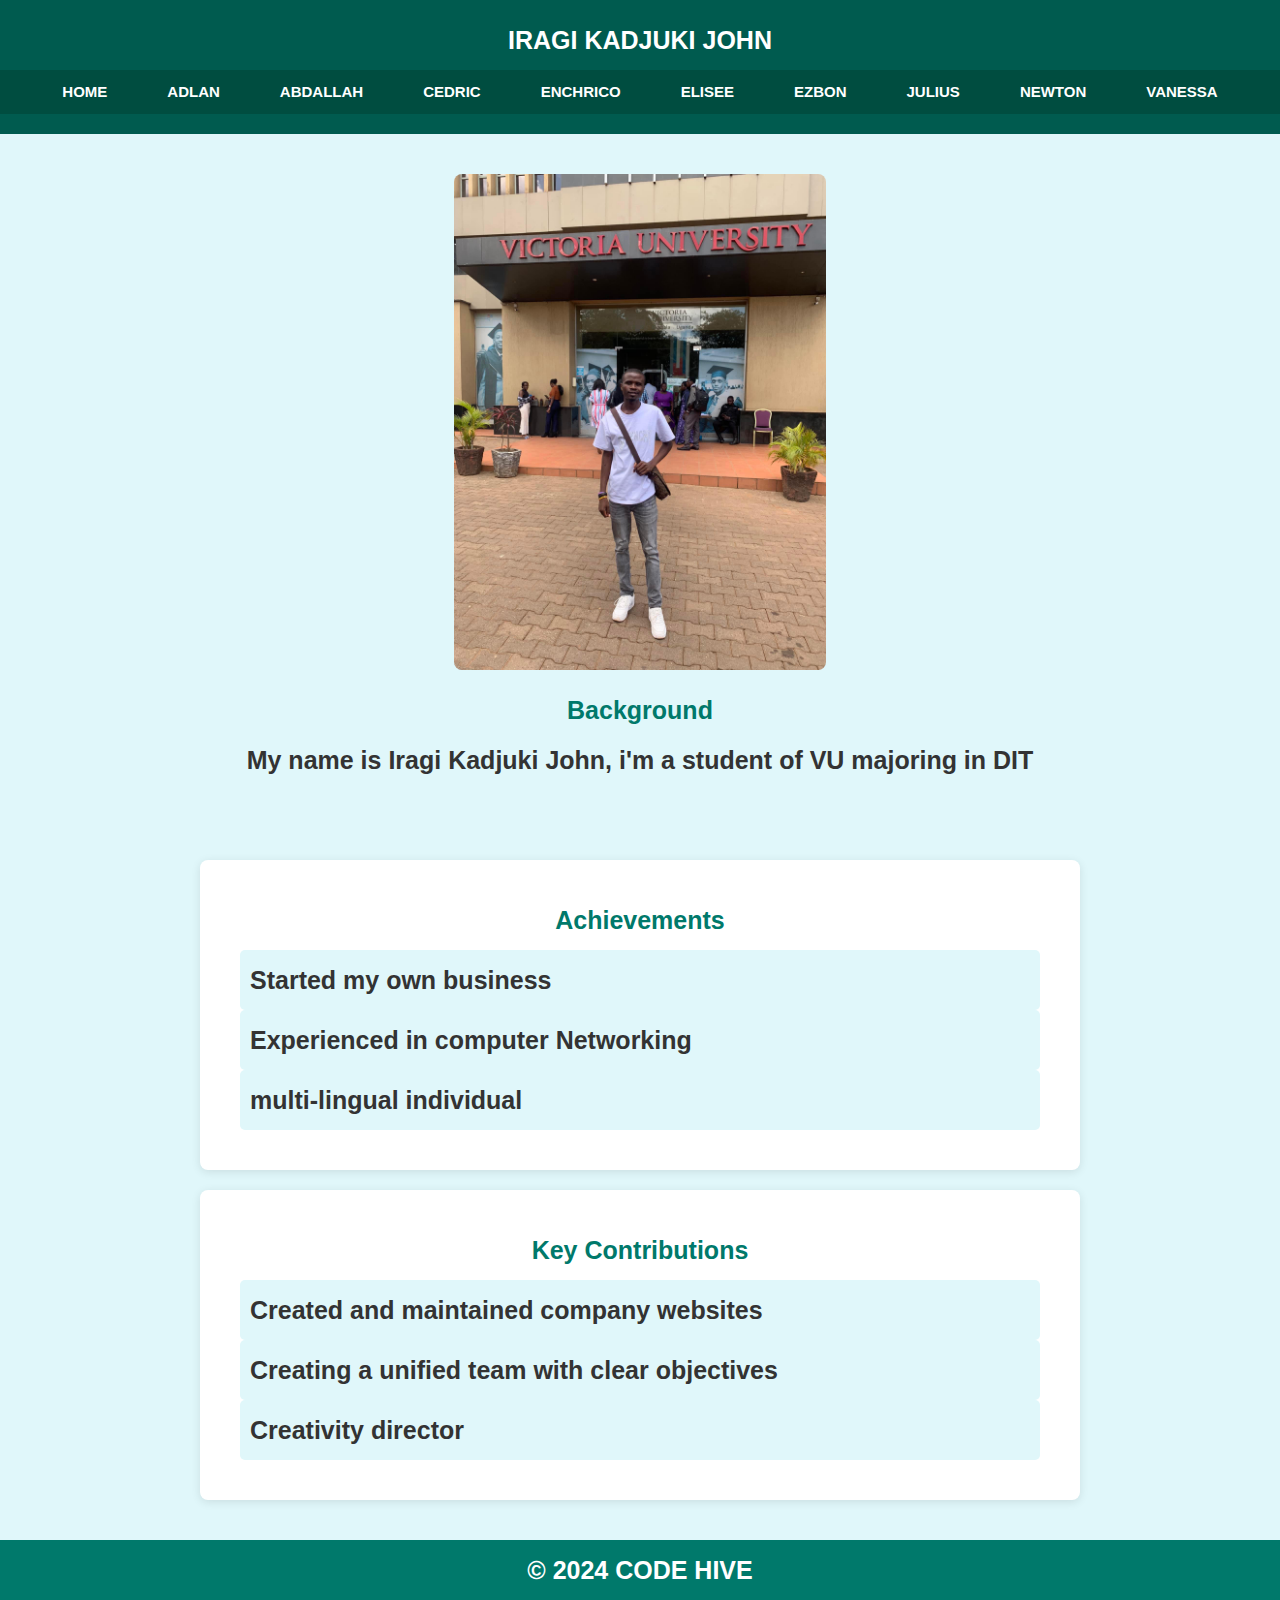
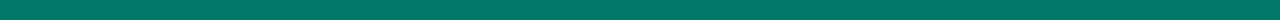
<file: iragi.html>
<!DOCTYPE html>
<html lang="en">
<head>
    <meta charset="UTF-8">
    <meta name="viewport" content="width=device-width, initial-scale=1.0">
    <title>IRAGI</title>
    <link rel="stylesheet" href="styles/style.css">
    <link rel="stylesheet" href="styles/mobile-version.css">
</head>
<body>

    <!--Burger menu start-->
    <nav class="burger-menu js-burger-menu">
        <ul>
            <li><a href="Adlan.html">ADLAN</a></li>
            <li><a href="Abdallah.html">ABDALLAH</a></li>
            <li><a href="Cedric.html">CEDRIC</a></li>
            <li><a href="Enricho.html">ENCHRICO</a></li>
            <li><a href="Elise.html">ELISEE</a></li>
            <li><a href="Ezbon.html">EZBON</a></li>
            <li><a href="julius.html">JULIUS</a></li>
            <li><a href="Newton.html">NEWTON</a></li>
            <li><a href="iragi.html">IRAGI</a></li>
            <li><a href="Vanessa.html">VANESSA</a></li>
        </ul>
    </nav>
    <!--Burger menu stop-->

    <header>
          <!-- Start of header section mobile version-->
          <div class="mobile-header-container">
            <div class="left-section">
                <img src="images/VU-logo.jpg" alt="Logo" class="logo">
            </div>

            <div class="middle-section">
                <h3 class="website-name">IRAGI KADJUKI JOHN</h3>
            </div>
        
            <div class="burger-container js-burger-container"></div>
        </div>
         <!--End of header section mobile version-->

        <div class="header-content">
            <h2 class="site-title">IRAGI KADJUKI JOHN</h2>
        </div>
    <nav>
        <ul class="nav-list">
            <li><a href="index.html">HOME</a></li>
            <li><a href="Adlan.html">ADLAN</a></li>
            <li><a href="Abdallah.html">ABDALLAH</a></li>
            <li><a href="Cedric.html">CEDRIC</a></li>
            <li><a href="Enricho.html">ENCHRICO</a></li>
            <li><a href="Elise.html">ELISEE</a></li>
            <li><a href="Ezbon.html">EZBON</a></li>
            <li><a href="julius.html">JULIUS</a></li>
            <li><a href="Newton.html">NEWTON</a></li>
            <li><a href="Vanessa.html">VANESSA</a></li>
        </ul>
    </nav>
    </header>

    <main>
        <section class="profile-section">
            <div class="profile-image">
                <img src="images/iragi.jpeg" alt="IRAGI">
            </div>
    
            <div class="profile-info">
                <h2 class="site-title">Background</h2>
                <p class="bio-words"> My name is Iragi Kadjuki John, i'm a student of VU majoring in DIT</p>
            </div>
        </section>
    </main>

    <main class="main-content">
        <section class="achievements-section">
            <div class="container">
                <h2 class="site-title">Achievements</h2>
                <ul class="achievements-list">
                    <li class="achievement-item">Started my own business</li>
                    <li class="achievement-item">Experienced in computer Networking</li>
                    <li class="achievement-item">multi-lingual individual</li>
                </ul>
            </div>
        </section>
    
        <section class="key-contributions-section">
            <div class="container">
                <h2 class="site-title">Key Contributions</h2>
                <ul class="key-contributions-list">
                    <li class="contribution-item">Created and maintained company websites</li>
                    <li class="contribution-item">Creating a unified team with clear objectives</li>
                    <li class="contribution-item">Creativity director</li>
                </ul>
            </div>
        </section>
    </main>

<footer>
    <div class="footer-content">
        <p class ="bio-words">&copy; 2024 CODE HIVE</p>
    </div>
</footer>
<script type="module" src="scripts/burger-button.js"></script>
</body>
</html>
</file>
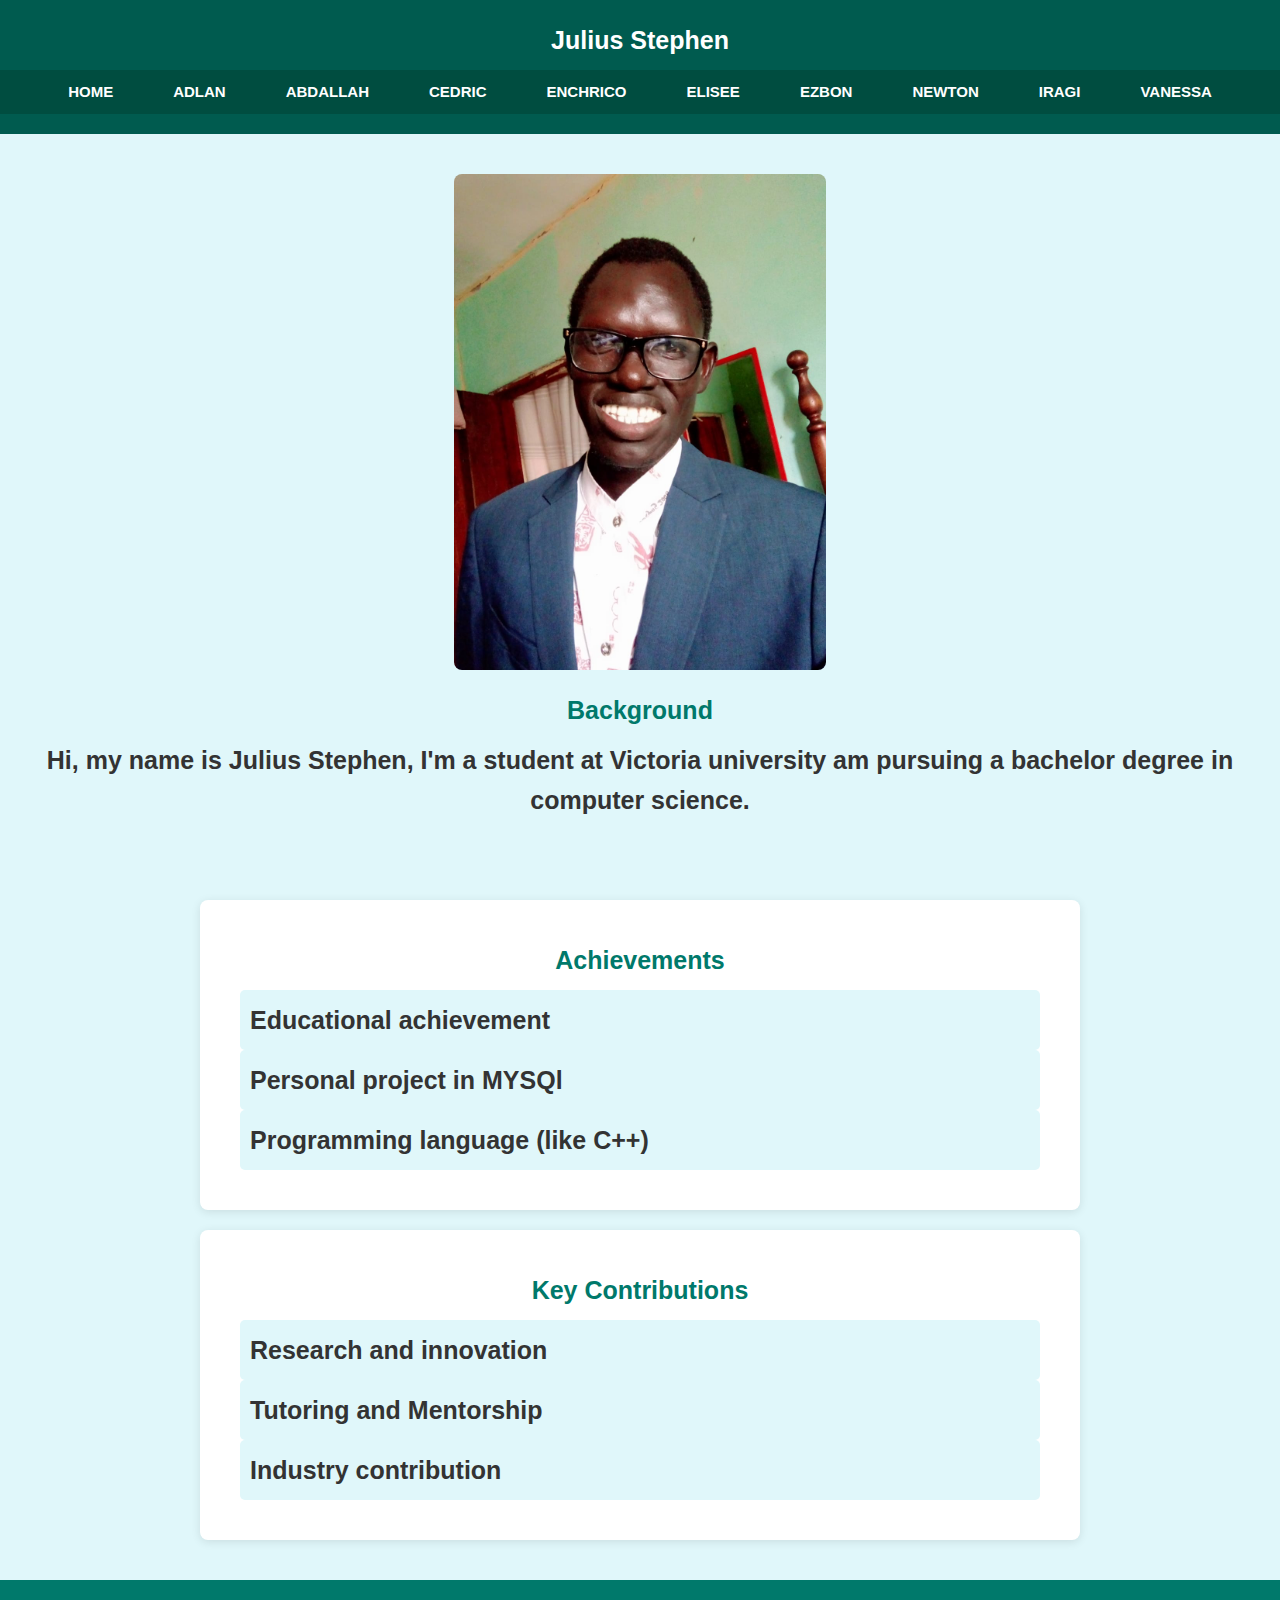
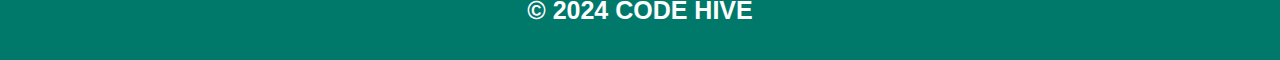
<file: julius.html>
<!DOCTYPE html>
<html lang="en">
<head>
    <meta charset="UTF-8">
    <meta name="viewport" content="width=device-width, initial-scale=1.0">
    <title>Julius</title>
    <link rel="stylesheet" href="styles/style.css">
    <link rel="stylesheet" href="styles/mobile-version.css">
</head>
<body>

     <!--Burger menu start-->
     <nav class="burger-menu js-burger-menu">
        <ul>
            <li><a href="index.html">HOME</a></li>
            <li><a href="Adlan.html">ADLAN</a></li>
            <li><a href="Abdallah.html">ABDALLAH</a></li>
            <li><a href="Cedric.html">CEDRIC</a></li>
            <li><a href="Enricho.html">ENCHRICO</a></li>
            <li><a href="Elise.html">ELISEE</a></li>
            <li><a href="Ezbon.html">EZBON</a></li>
            <li><a href="Newton.html">NEWTON</a></li>
            <li><a href="iragi.html">IRAGI</a></li>
            <li><a href="Vanessa.html">VANESSA</a></li>
        </ul>
    </nav>
    <!--Burger menu stop-->

    <header>

         <!-- Start of header section mobile version-->
         <div class="mobile-header-container">
            <div class="left-section">
                <img src="images/VU-logo.jpg" alt="Logo" class="logo">
            </div>

            <div class="middle-section">
                <h3 class="website-name">Julius Stephen</h3>
            </div>
        
            <div class="burger-container js-burger-container"></div>
        </div>
         <!--End of header section mobile version-->

            <div class="header-content">
                <h2 class="site-title">Julius Stephen</h2>
            </div>
        <nav>
            <ul class="nav-list">
                <li><a href="index.html">HOME</a></li>
                <li><a href="Adlan.html">ADLAN</a></li>
                <li><a href="Abdallah.html">ABDALLAH</a></li>
                <li><a href="Cedric.html">CEDRIC</a></li>
                <li><a href="Enricho.html">ENCHRICO</a></li>
                <li><a href="Elise.html">ELISEE</a></li>
                <li><a href="Ezbon.html">EZBON</a></li>
                <li><a href="Newton.html">NEWTON</a></li>
                <li><a href="iragi.html">IRAGI</a></li>
                <li><a href="Vanessa.html">VANESSA</a></li>
            </ul>
        </nav>
        </header>

        <main>
            <section class="profile-section">
                <div class="profile-image">
                    <img src="images/julius.jpeg" alt="julius">
                </div>
        
                <div class="profile-info">
                    <h2 class="site-title">Background</h2>
                    <p class="bio-words">Hi, my name is Julius Stephen, 
                        I'm a student at Victoria university am pursuing a bachelor degree 
                        in computer science.</p>
                </div>
            </section>
        </main>

        <main class="main-content">
            <section class="achievements-section">
                <div class="container">
                    <h2 class="site-title">Achievements</h2>
                    <ul class="achievements-list">
                        <li class="achievement-item">Educational achievement </li>
                        <li class="achievement-item">Personal project in MYSQl</li>
                        <li class="achievement-item">Programming language (like C++)</li>
                    </ul>
                </div>
            </section>
        
            <section class="key-contributions-section">
                <div class="container">
                    <h2 class="site-title">Key Contributions</h2>
                    <ul class="key-contributions-list">
                        <li class="contribution-item">Research and innovation </li>
                        <li class="contribution-item">Tutoring and Mentorship </li>
                        <li class="contribution-item">Industry contribution</li>
                    </ul>
                </div>
            </section>
        </main>

    <footer>
        <div class="footer-content">
            <p class ="bio-words">&copy; 2024 CODE HIVE</p>
        </div>
    </footer>
    <script type="module" src="scripts/burger-button.js"></script>
</body>
</html>
</file>
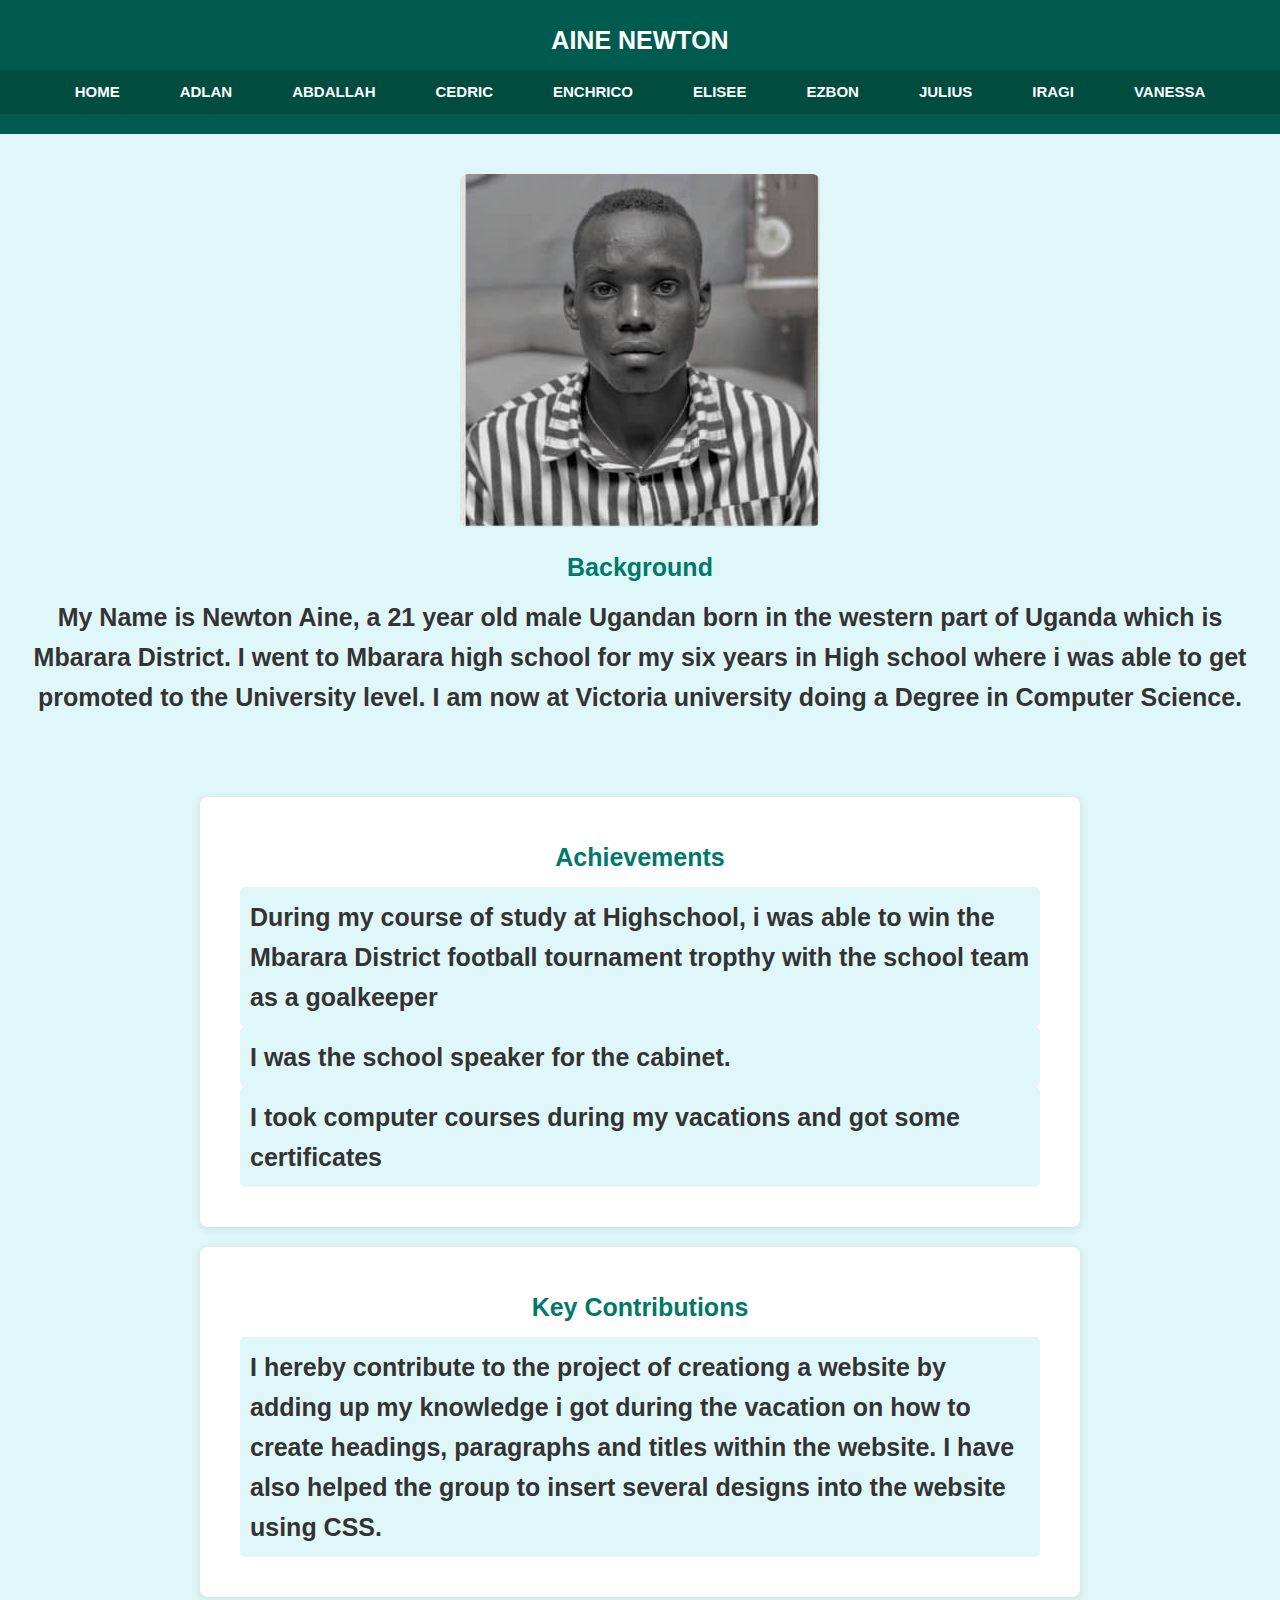
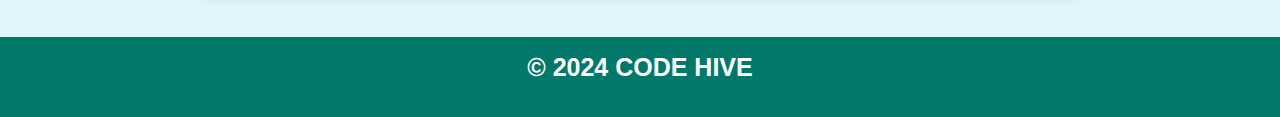
<file: Newton.html>
<!DOCTYPE html>
<html lang="en">
<head>
    <meta charset="UTF-8">
    <meta name="viewport" content="width=device-width, initial-scale=1.0">
    <title>Newton</title>
    <link rel="stylesheet" href="styles/style.css">
    <link rel="stylesheet" href="styles/mobile-version.css">
</head>
<body>

     <!--Burger menu start-->
     <nav class="burger-menu js-burger-menu">
        <ul>
            <li><a href="index.html">HOME</a></li>
            <li><a href="Adlan.html">ADLAN</a></li>
            <li><a href="Abdallah.html">ABDALLAH</a></li>
            <li><a href="Cedric.html">CEDRIC</a></li>
            <li><a href="Enricho.html">ENCHRICO</a></li>
            <li><a href="Elise.html">ELISEE</a></li>
            <li><a href="Ezbon.html">EZBON</a></li>
            <li><a href="julius.html">JULIUS</a></li>
            <li><a href="iragi.html">IRAGI</a></li>
            <li><a href="Vanessa.html">VANESSA</a></li>
        </ul>
    </nav>
    <!--Burger menu stop-->

    <header>

        <!-- Start of header section mobile version-->
        <div class="mobile-header-container">
            <div class="left-section">
                <img src="images/VU-logo.jpg" alt="Logo" class="logo">
            </div>

            <div class="middle-section">
                <h3 class="website-name">AINE NEWTON</h3>
            </div>
        
            <div class="burger-container js-burger-container"></div>
        </div>
         <!--End of header section mobile version-->

        <div class="header-content">
            <h2 class="site-title">AINE NEWTON</h2>
        </div>
    <nav>
        <ul class="nav-list">
            <li><a href="index.html">HOME</a></li>
            <li><a href="Adlan.html">ADLAN</a></li>
            <li><a href="Abdallah.html">ABDALLAH</a></li>
            <li><a href="Cedric.html">CEDRIC</a></li>
            <li><a href="Enricho.html">ENCHRICO</a></li>
            <li><a href="Elise.html">ELISEE</a></li>
            <li><a href="Ezbon.html">EZBON</a></li>
            <li><a href="julius.html">JULIUS</a></li>
            <li><a href="iragi.html">IRAGI</a></li>
            <li><a href="Vanessa.html">VANESSA</a></li>
        </ul>
    </nav>
    </header>

    <main>
        <section class="profile-section">
            <div class="profile-image">
                <img src="images/newton.jpeg" alt="Newton">
            </div>
    
            <div class="profile-info">
                <h2 class="site-title">Background</h2>
                <p class="bio-words">My Name is Newton Aine, a 21 year old male 
                    Ugandan born in the western part of Uganda which is Mbarara District.
                     I went to Mbarara high school for my six years in  High school where 
                     i was able to get promoted to the University level. I am now at Victoria university doing a Degree in Computer Science.</p>
            </div>
        </section>
    </main>

    <main class="main-content">
        <section class="achievements-section">
            <div class="container">
                <h2 class="site-title">Achievements</h2>
                <ul class="achievements-list">
                    <li class="achievement-item">During my course of study at Highschool, i was able to win the Mbarara District football 
                        tournament tropthy with the school team as a goalkeeper</li>
                    <li class="achievement-item"> I was the school speaker for the cabinet.</li>
                    <li class="achievement-item"> I took computer courses during my vacations and got some certificates</li>
                </ul>
            </div>
        </section>
    
        <section class="key-contributions-section">
            <div class="container">
                <h2 class="site-title">Key Contributions</h2>
                <ul class="key-contributions-list">
                    <li class="contribution-item">
                        I hereby contribute to the project of creationg a website by adding up my
                         knowledge i got during the vacation on how to create headings, paragraphs and titles 
                         within the website. I have also helped the group to insert several designs into the 
                         website using CSS.
                    </li>
                    
                </ul>
            </div>
        </section>
    </main>

<footer>
    <div class="footer-content">
        <p class ="bio-words">&copy; 2024 CODE HIVE</p>
    </div>
</footer>
<script type="module" src="scripts/burger-button.js"></script>
</body>
</html>
</file>
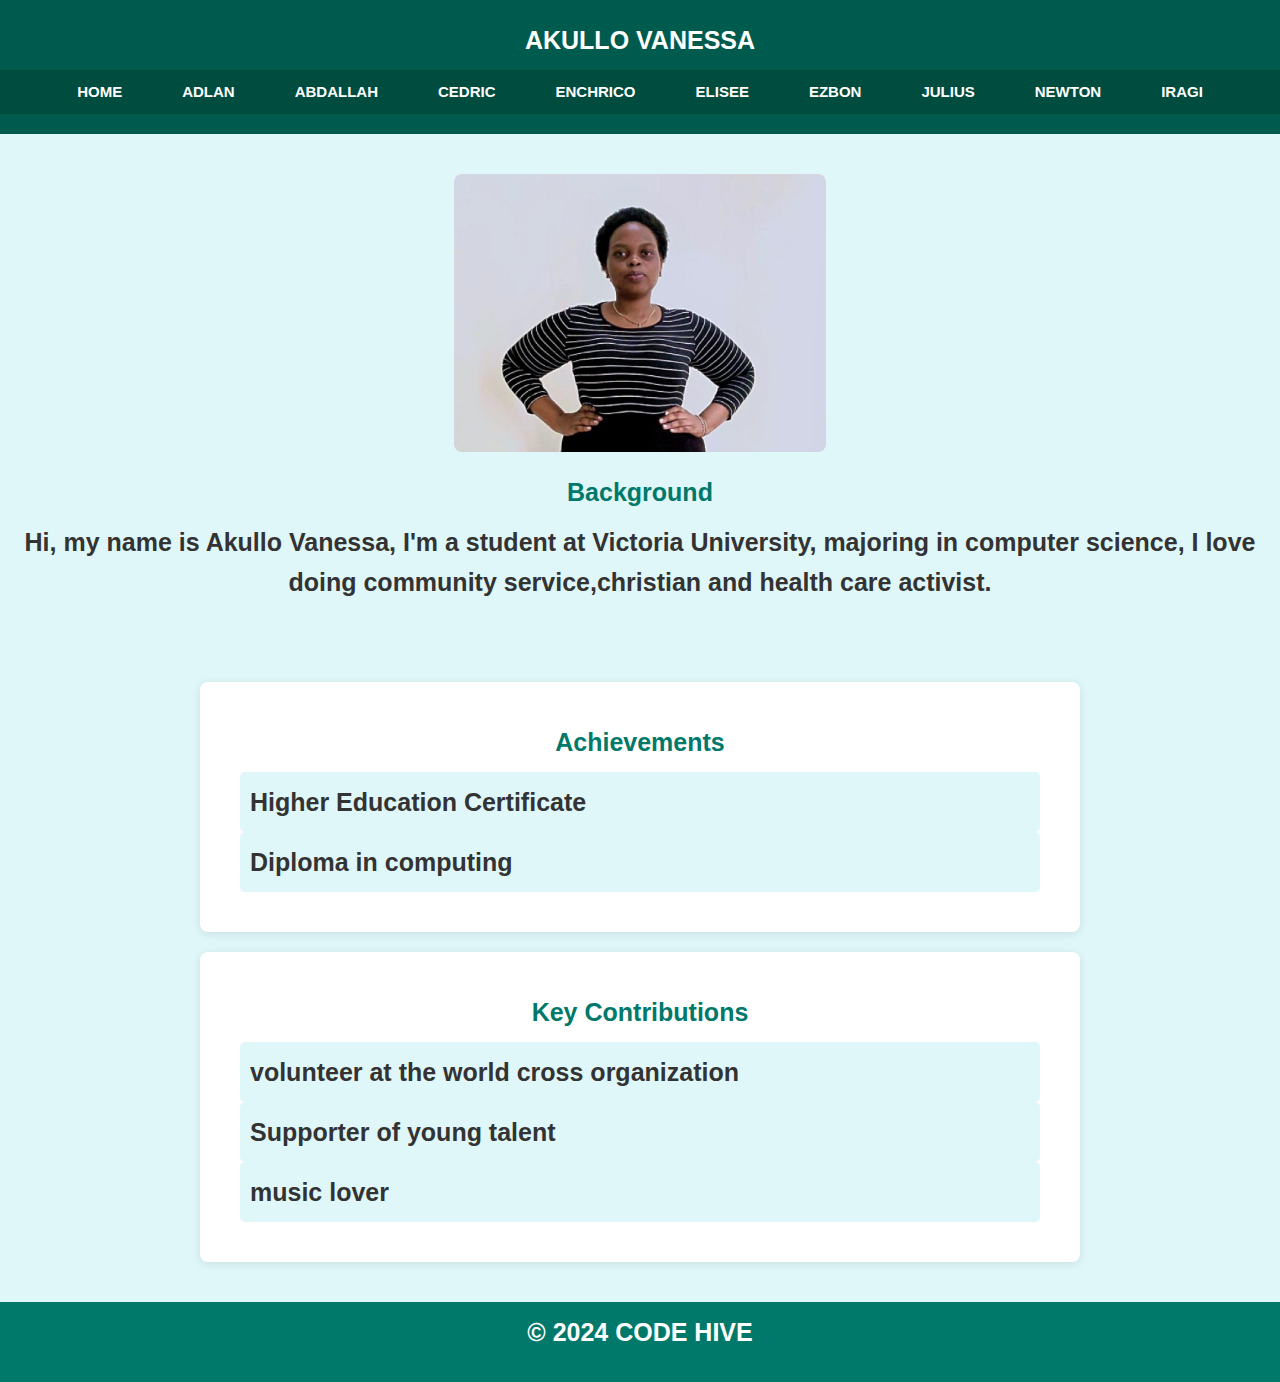
<file: Vanessa.html>
<!DOCTYPE html>
<html lang="en">
<head>
    <meta charset="UTF-8">
    <meta name="viewport" content="width=device-width, initial-scale=1.0">
    <title>Vanessa</title>
    <link rel="stylesheet" href="styles/style.css">
    <link rel="stylesheet" href="styles/mobile-version.css">
</head>
<body>

    <!--Burger menu start-->
    <nav class="burger-menu js-burger-menu">
        <ul>
            <li><a href="index.html">HOME</a></li>
            <li><a href="Adlan.html">ADLAN</a></li>
            <li><a href="Abdallah.html">ABDALLAH</a></li>
            <li><a href="Cedric.html">CEDRIC</a></li>
            <li><a href="Enricho.html">ENCHRICO</a></li>
            <li><a href="Elise.html">ELISEE</a></li>
            <li><a href="Ezbon.html">EZBON</a></li>
            <li><a href="julius.html">JULIUS</a></li>
            <li><a href="Newton.html">NEWTON</a></li>
            <li><a href="iragi.html">IRAGI</a></li>
        </ul>
    </nav>
    <!--Burger menu stop-->

    <header>

         <!-- Start of header section mobile version-->
         <div class="mobile-header-container">
            <div class="left-section">
                <img src="images/VU-logo.jpg" alt="Logo" class="logo">
            </div>

            <div class="middle-section">
                <h3 class="website-name">AKULLO VANESSA</h3>
            </div>
        
            <div class="burger-container js-burger-container"></div>
        </div>
         <!--End of header section mobile version-->

        <div class="header-content">
            <h2 class="site-title">AKULLO VANESSA</h2>
        </div>
    <nav>
        <ul class="nav-list">
            <li><a href="index.html">HOME</a></li>
            <li><a href="Adlan.html">ADLAN</a></li>
            <li><a href="Abdallah.html">ABDALLAH</a></li>
            <li><a href="Cedric.html">CEDRIC</a></li>
            <li><a href="Enricho.html">ENCHRICO</a></li>
            <li><a href="Elise.html">ELISEE</a></li>
            <li><a href="Ezbon.html">EZBON</a></li>
            <li><a href="julius.html">JULIUS</a></li>
            <li><a href="Newton.html">NEWTON</a></li>
            <li><a href="iragi.html">IRAGI</a></li>
        </ul>
    </nav>
    </header>

    <main>
        <section class="profile-section">
            <div class="profile-image">
                <img src="images/vanessa.jpeg" alt="Vanessa">
            </div>
    
            <div class="profile-info">
                <h2 class="site-title">Background</h2>
                <p class="bio-words">Hi, my name is Akullo Vanessa, 
                    I'm a student at Victoria University, majoring in computer science,
                    I love doing community service,christian and health care activist.</p>
            </div>
        </section>
    </main>

    <main class="main-content">
        <section class="achievements-section">
            <div class="container">
                <h2 class="site-title">Achievements</h2>
                <ul class="achievements-list">
                    <li class="achievement-item">Higher Education Certificate</li>
                    <li class="achievement-item">Diploma in computing</li>
                </ul>
            </div>
        </section>
    
        <section class="key-contributions-section">
            <div class="container">
                <h2 class="site-title">Key Contributions</h2>
                <ul class="key-contributions-list">
                    <li class="contribution-item">volunteer at the world cross organization</li>
                    <li class="contribution-item">Supporter of young talent</li>
                    <li class="contribution-item">music lover</li>
                </ul>
            </div>
        </section>
    </main>

<footer>
    <div class="footer-content">
        <p class ="bio-words">&copy; 2024 CODE HIVE</p>
    </div>
</footer>
<script type="module" src="scripts/burger-button.js"></script>
</body>
</html>
</file>
<file: styles/style.css>
:root{
    font-size: 62.5%;
}

* {
    margin: 0;
    padding: 0;
}

body {
    font-family: 'Arial', sans-serif;
    line-height: 1.6;
    background-color: #e0f7fa; 
    color: #333;
    font-weight: bold;
}

header {
    background: #00796b; 
    color: white;
    padding: 20px 0;
    text-align: center; 
    transition: background 0.3s ease;
}

.mobile-header-container{
    display: none;
}

.burger-menu{
    display: none;
}

header:hover {
    background: #005b4f; 
}

.site-title {
    font-size: 2.5em; 
    margin-bottom: 10px;
}

.bio-words {
    font-size: 2.5em; 
    margin-bottom: 20px;
    text-align: center;
    font-weight: bold;
}

.logo {
    width: 250px; 
    height: auto;
}

.logo:hover {
    transform: scale(1.10); 
}

.website-name {
    font-size: 2.5em;
    font-weight: bold;
}

nav {
    background: #004d40; 
}

.nav-list {
    list-style: none;
    display: flex;
    justify-content: center; 
    padding: 10px 0;
    font-size: 1.5rem;
}

.nav-list li {
    margin: 0 15px;
}

.nav-list a {
    color: white;
    text-decoration: none;
    padding: 10px 15px;
    border-radius: 5px;
    transition: background 0.3s ease, transform 0.3s ease; 
    font-weight: bold;
}

.nav-list a:hover {
    background: #00332b; 
    transform: scale(1.1); 
}

main {
    padding: 20px;
}

.welcome-section {
    text-align: center;
    margin: 20px 0;
}

.welcome-section h2 {
    font-size: 2.5em; 
    margin-bottom: 10px;
}

.container {
    max-width: 800px;
    margin: auto;
    padding: 20px;
    background: white;
    border-radius: 8px;
    box-shadow: 0 2px 10px rgba(0, 0, 0, 0.1);
}

section {
    margin: 20px 0;
}

section h2 {
    color: #00796b; 
    margin-bottom: 10px;
    text-align: center; 
}

section ul {
    list-style: disc;
    padding-left: 20px;
}

.profile-image img {
    display: block; 
    max-width: 30%;
    height: auto;
    margin: 20px auto; 
    border-radius: 8px;
    transition: transform 0.3s ease; 
}

.profile-image img:hover {
    transform: scale(1.05); 
}



footer {
    background: #00796b; 
    color: white;
    text-align: center;
    padding: 10px 0;
    position: relative;
    bottom: 0;
    width: 100%;
    transition: background 0.3s ease; 
}

footer:hover {
    background: #005b4f; 
}

footer p {
    margin: 0;
}

.achievements-list, .key-contributions-list {
    list-style: none;
    padding: 0;
}

.achievement-item, .contribution-item {
    background: #e0f7fa; 
    padding: 10px;
    border-radius: 5px;
    transition: transform 0.3s ease;
    font-size: 2.5rem;
}

.achievement-item:hover, .contribution-item:hover {
    transform: translateY(-5px); 
    box-shadow: 0 4px 8px rgba(0, 0, 0, 0.2); 
}

.about-contact-section {
    background: #f0f4f4;
    padding: 40px 20px; 
    border-radius: 8px;
    box-shadow: 0 2px 10px rgba(0, 0, 0, 0.1); 
}

form {
    display: flex;
    flex-direction: column; 
    margin-top: 20px; 
}

label {
    margin-bottom: 5px; 
    font-size: 1.5rem; 
}

input[type="text"],
input[type="email"],
textarea {
    padding: 10px; 
    margin-bottom: 20px; 
    border: 1px solid #ccc; 
    border-radius: 5px; 
    font-size: 1.5rem; 
}

button[type="submit"] {
    background: #00796b; 
    color: white; 
    padding: 10px; 
    border: none; 
    border-radius: 5px; 
    font-size: 1.5rem; 
    cursor: pointer; 
    transition: background 0.3s ease;
    font-weight: bold;
}

button[type="submit"]:hover {
    background: #005b4f; 
}

section h2 {
    font-size: 2.5rem; 
    font-weight: bold;
}

.container {
    padding: 40px; 
}

@media (max-width: 600px) {
    .bio-words {
        font-size: 1.8rem; 
    }

    input[type="text"],
    input[type="email"],
    textarea {
        font-size: 1.2rem; 
    }

    button[type="submit"] {
        font-size: 1.2rem; 
    }

    section h2 {
        font-size: 2rem; 
    }
}
</file>
<file: styles/mobile-version.css>
@media only screen and (max-width:412px){
  nav{
    display: none;
  }

  body{
    padding-top: 50px;
  }

  .header-content{
    display: none;
  }

  header{
    border-bottom: 1px;
    border-bottom-style: solid;
    width: 100%;
    padding: 10px;
    padding-bottom: 0;
    position: fixed;
    z-index: 1000;
    right:0px;
    left: 0px;
    top: 0px;
  }

  .mobile-header-container{
    display: flex;
    align-items: center;
    justify-content: space-between;
    padding-left: 10px;
  }

  .burger-icon{
    width: 30x;
    height: 35px;
  }

  .burger-menu{
    display: none;
    position: fixed;
    height: 100vh;
    z-index: 900;
    background-color:#f6f8f0;
    width: 100%;
    transition: width 0.5s;
  }

  .burger-menu ul{
    width: 100%;
    padding-top: 15px;
    padding-left: 0px;
    display: flex;
    flex-wrap: wrap;
    align-content: flex-start;
    justify-content: center;
    align-items: center;
  }

  .burger-menu ul li{
      flex-basis: 100%;
      border-top: 1px solid #615e5e;
      list-style-type: none;
  }


  .burger-menu ul li:last-child{
      flex-basis: 100%;
      border-bottom: 1px solid #000;
      list-style-type: none;
  }

  .burger-menu ul li a{
      display: block;
      height: 100%;
      font-size: 1.6rem;
      padding: 10px 0;
      flex-basis: 100%;
      text-align: center;
      color: rgb(36, 33, 33);
      font-family:'Franklin Gothic Medium', 'Arial Narrow', Arial, sans-serif;
      text-decoration: none;
  }

  .burger-container{
      display:block;
      width: 40px;
      height: 40px;
      margin-right: 18px;
      background-image: url(../icons/menu.png), url(../icons/close.png);
      background-size: cover;
      background-repeat: no-repeat;
      background-position: center, center left 50px;
  }   


  .site-title {
    font-size: 1.5em; 
    margin-bottom: 10px;
  }

  .logo {
    width: 35px; 
    height: auto;
  }

  .website-name {
    font-size: 1.5em;
    font-weight: bold;
  }

  .bio-words {
    font-size: 1.5em; 
    margin-bottom: 20px;
    text-align: center;
    font-weight: bold;
  }

  .achievement-item, .contribution-item {
    border-radius: 5px;
    font-size: 1.5rem;
  }

  .site-title {
    font-size: 2.1em; 
    margin-bottom: 10px;
  }
 
}
</file>
